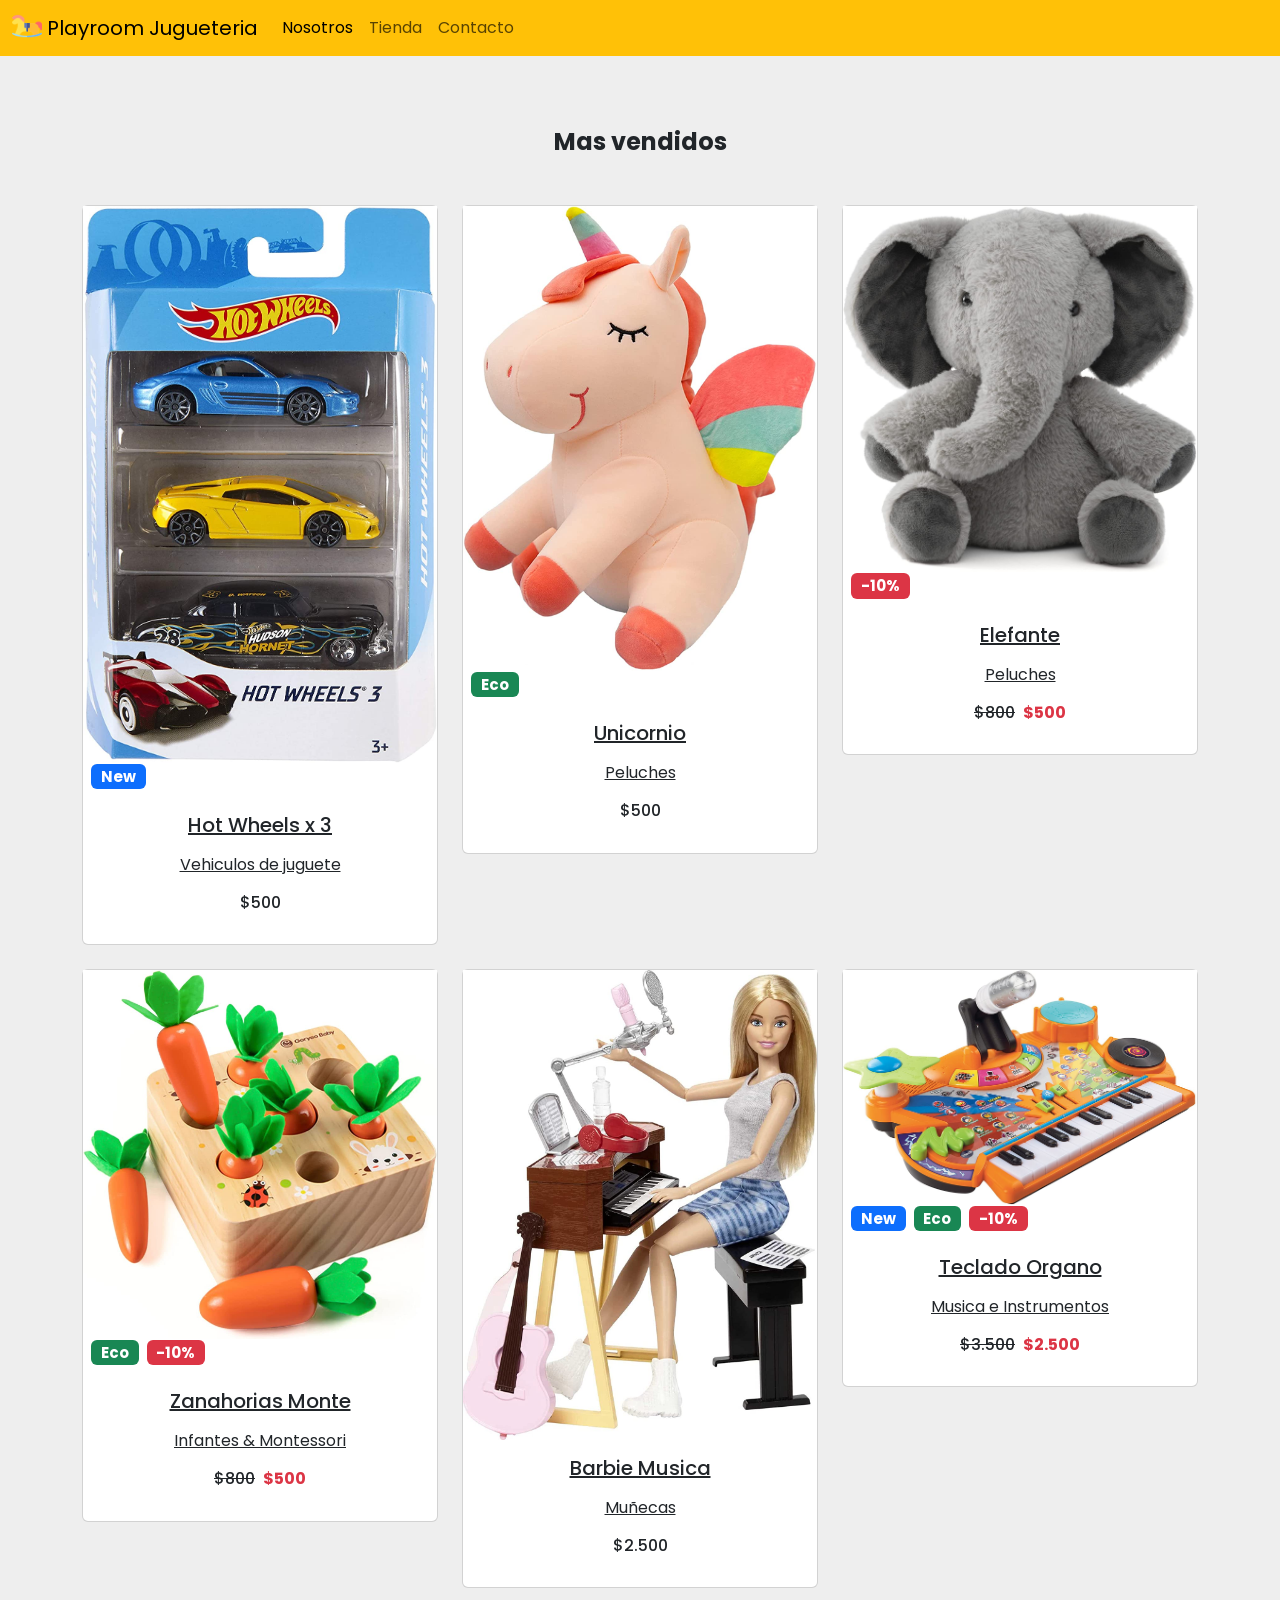
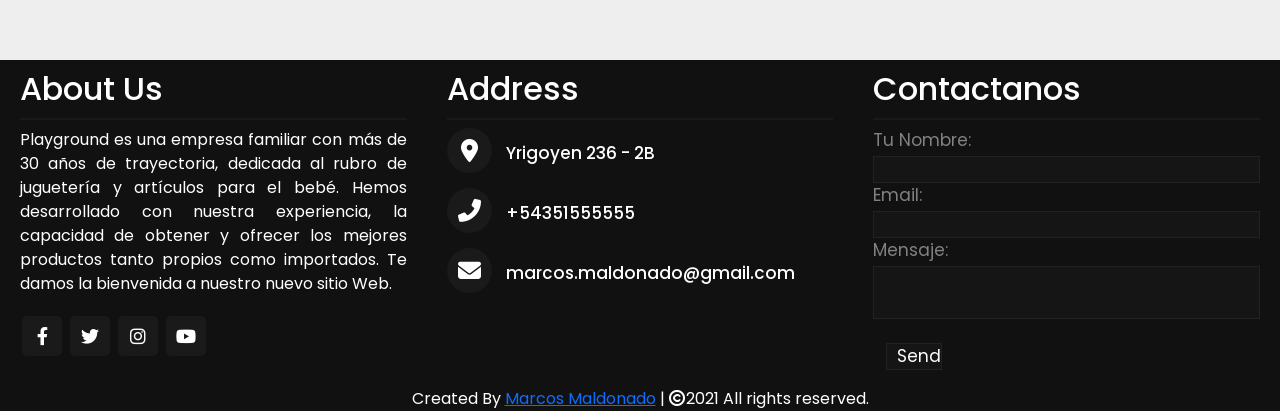
<file: index.html>
<!DOCTYPE html>
<html lang="en">
  <head>
    <meta charset="utf-8" />
    <meta name="viewport" content="width=device-width, initial-scale=1" />
    <meta name="description" content="Tienda de Juguetes, figuras de accion, instrumentos Musicales y juegos de mesa con Local a la calle y tienda online">
    <meta name="keywords" content="Jugueteria, Montessori, juguetes, juegos de mesa, instrumentos musicales para niños, peluches, figuras de accion, pinturas para chicos, muñecas, barbies, robots, infantiles">
    <meta property='og:type' content="Web site">
    <meta property='og:title' content="Playroom Jugueteria">
    <meta property='og:url' content="https://proyecto1-net-ar.000webhostapp.com/">
    <meta property='og:image' content="https://proyecto1-net-ar.000webhostapp.com/assets/img/horse2.ico">
    <link
      href="https://cdn.jsdelivr.net/npm/bootstrap@5.1.3/dist/css/bootstrap.min.css"
      rel="stylesheet"
      integrity="sha384-1BmE4kWBq78iYhFldvKuhfTAU6auU8tT94WrHftjDbrCEXSU1oBoqyl2QvZ6jIW3"
      crossorigin="anonymous"
    />
    <link
      rel="stylesheet"
      href="https://cdnjs.cloudflare.com/ajax/libs/font-awesome/4.7.0/css/font-awesome.min.css"
    />
    <link
      rel="stylesheet"
      href="assets/styles/fontawesome-free-6.1.1-web/css/all.min.css"
    />
    <link
      rel="stylesheet"
      href="assets/styles/fontawesome-free-6.1.1-web/css/fontawesome.css"
    />
    <link
      rel="stylesheet"
      href="assets/styles/fontawesome-free-6.1.1-web/css/brands.css"
    />
    <link
      rel="stylesheet"
      href="assets/styles/fontawesome-free-6.1.1-web/css/solid.css"
    />
    <link
      rel="stylesheet"
      href="assets/styles/fontawesome-free-6.1.1-web/css/v5-font-face.css"
    />
    <link rel="stylesheet" href="css/style.css" />
    <title>Playroom Jugueteria</title>
  </head>

  <header>
    <!-- Navbar -->
    <nav class="navbar navbar-expand-lg bg-warning navbar-light">
      <!-- Container wrapper -->
      <div class="container-fluid">
        <a class="navbar-brand" href="index.html">
          <img
            src="assets/img/horse.png"
            alt=""
            width="30"
            height="24"
            class="d-inline-block align-text-top"
          />
          Playroom Jugueteria</a
        >
        <button
          class="navbar-toggler"
          type="button"
          data-bs-toggle="collapse"
          data-bs-target="#navbarNav"
          aria-controls="navbarNav"
          aria-expanded="false"
          aria-label="Toggle navigation"
        >
          <span class="navbar-toggler-icon"></span>
        </button>
        <div class="collapse navbar-collapse" id="navbarNav">
          <ul class="navbar-nav">
            <li class="nav-item">
              <a
                class="nav-link active"
                aria-current="page"
                href="pages/nosotros.html"
                >Nosotros</a
              >
            </li>
            <li class="nav-item">
              <a class="nav-link" href="pages/tienda.html">Tienda</a>
            </li>
            <li class="nav-item">
              <a class="nav-link" href="pages/contacto.html">Contacto</a>
            </li>
          </ul>
        </div>
      </div>
      <!-- Container wrapper -->
    </nav>
  </header>

  <body>
    <section style="background-color: #eee">
      <div class="text-center container py-5">
        <h4 class="mt-4 mb-5"><strong> Mas vendidos</strong></h4>

        <div class="row">
          <div class="col-lg-4 col-md-12 mb-4">
            <div class="card">
              <div
                class="bg-image hover-zoom ripple ripple-surface ripple-surface-light"
                data-mdb-ripple-color="light"
              >
                <img src="assets/img/productos/hotwheels1.jpg" class="w-100" />
                <a href="pages/tienda.html">
                  <div class="mask">
                    <div
                      class="d-flex justify-content-start align-items-end h-100"
                    >
                      <h5><span class="badge bg-primary ms-2">New</span></h5>
                    </div>
                  </div>
                  <div class="hover-overlay">
                    <div
                      class="mask"
                      style="background-color: rgba(251, 251, 251, 0.15)"
                    ></div>
                  </div>
                </a>
              </div>
              <div class="card-body">
                <a href="" class="text-reset">
                  <h5 class="card-title mb-3">Hot Wheels x 3</h5>
                </a>
                <a href="" class="text-reset">
                  <p>Vehiculos de juguete</p>
                </a>
                <h6 class="mb-3">$500</h6>
              </div>
            </div>
          </div>

          <div class="col-lg-4 col-md-6 mb-4">
            <div class="card">
              <div
                class="bg-image hover-zoom ripple ripple-surface ripple-surface-light"
                data-mdb-ripple-color="light"
              >
                <img src="assets/img/productos/oso3.jpg" class="w-100" />
                <a href="pages/tienda.html">
                  <div class="mask">
                    <div
                      class="d-flex justify-content-start align-items-end h-100"
                    >
                      <h5><span class="badge bg-success ms-2">Eco</span></h5>
                    </div>
                  </div>
                  <div class="hover-overlay">
                    <div
                      class="mask"
                      style="background-color: rgba(251, 251, 251, 0.15)"
                    ></div>
                  </div>
                </a>
              </div>
              <div class="card-body">
                <a href="" class="text-reset">
                  <h5 class="card-title mb-3">Unicornio</h5>
                </a>
                <a href="" class="text-reset">
                  <p>Peluches</p>
                </a>
                <h6 class="mb-3">$500</h6>
              </div>
            </div>
          </div>

          <div class="col-lg-4 col-md-6 mb-4">
            <div class="card">
              <div
                class="bg-image hover-zoom ripple"
                data-mdb-ripple-color="light"
              >
                <img src="assets/img/productos/oso5.jpg" class="w-100" />
                <a href="pages/tienda.html">
                  <div class="mask">
                    <div
                      class="d-flex justify-content-start align-items-end h-100"
                    >
                      <h5><span class="badge bg-danger ms-2">-10%</span></h5>
                    </div>
                  </div>
                  <div class="hover-overlay">
                    <div
                      class="mask"
                      style="background-color: rgba(251, 251, 251, 0.15)"
                    ></div>
                  </div>
                </a>
              </div>
              <div class="card-body">
                <a href="" class="text-reset">
                  <h5 class="card-title mb-3">Elefante</h5>
                </a>
                <a href="" class="text-reset">
                  <p>Peluches</p>
                </a>
                <h6 class="mb-3">
                  <s>$800</s><strong class="ms-2 text-danger">$500</strong>
                </h6>
              </div>
            </div>
          </div>
        </div>

        <div class="row">
          <div class="col-lg-4 col-md-12 mb-4">
            <div class="card">
              <div
                class="bg-image hover-zoom ripple"
                data-mdb-ripple-color="light"
              >
                <img src="assets/img/productos/montes1.jpg" class="w-100" />
                <a href="pages/tienda.html">
                  <div class="mask">
                    <div
                      class="d-flex justify-content-start align-items-end h-100"
                    >
                      <h5>
                        <span class="badge bg-success ms-2">Eco</span
                        ><span class="badge bg-danger ms-2">-10%</span>
                      </h5>
                    </div>
                  </div>
                  <div class="hover-overlay">
                    <div
                      class="mask"
                      style="background-color: rgba(251, 251, 251, 0.15)"
                    ></div>
                  </div>
                </a>
              </div>
              <div class="card-body">
                <a href="" class="text-reset">
                  <h5 class="card-title mb-3">Zanahorias Monte</h5>
                </a>
                <a href="" class="text-reset">
                  <p>Infantes & Montessori</p>
                </a>
                <h6 class="mb-3">
                  <s>$800</s><strong class="ms-2 text-danger">$500</strong>
                </h6>
              </div>
            </div>
          </div>

          <div class="col-lg-4 col-md-6 mb-4">
            <div class="card">
              <div
                class="bg-image hover-zoom ripple ripple-surface ripple-surface-light"
                data-mdb-ripple-color="light"
              >
                <img src="assets/img/productos/barbie1.jpg" class="w-100" />
                <a href="pages/tienda.html">
                  <div class="mask">
                    <div
                      class="d-flex justify-content-start align-items-end h-100"
                    ></div>
                  </div>
                  <div class="hover-overlay">
                    <div
                      class="mask"
                      style="background-color: rgba(251, 251, 251, 0.15)"
                    ></div>
                  </div>
                </a>
              </div>
              <div class="card-body">
                <a href="" class="text-reset">
                  <h5 class="card-title mb-3">Barbie Musica</h5>
                </a>
                <a href="" class="text-reset">
                  <p>Muñecas</p>
                </a>
                <h6 class="mb-3">$2.500</h6>
              </div>
            </div>
          </div>

          <div class="col-lg-4 col-md-6 mb-4">
            <div class="card">
              <div
                class="bg-image hover-zoom ripple"
                data-mdb-ripple-color="light"
              >
                <img src="assets/img/productos/m3.jpg" class="w-100" />
                <a href="pages/tienda.html">
                  <div class="mask">
                    <div
                      class="d-flex justify-content-start align-items-end h-100"
                    >
                      <h5>
                        <span class="badge bg-primary ms-2">New</span
                        ><span class="badge bg-success ms-2">Eco</span
                        ><span class="badge bg-danger ms-2">-10%</span>
                      </h5>
                    </div>
                  </div>
                  <div class="hover-overlay">
                    <div
                      class="mask"
                      style="background-color: rgba(251, 251, 251, 0.15)"
                    ></div>
                  </div>
                </a>
              </div>
              <div class="card-body">
                <a href="" class="text-reset">
                  <h5 class="card-title mb-3">Teclado Organo</h5>
                </a>
                <a href="" class="text-reset">
                  <p>Musica e Instrumentos</p>
                </a>
                <h6 class="mb-3">
                  <s>$3.500</s><strong class="ms-2 text-danger">$2.500</strong>
                </h6>
              </div>
            </div>
          </div>
        </div>
      </div>
    </section>

    <!--pie de pagina-->
    <!--pie de pagina-->
    <footer>
      <div class="main-container">
        <div class="left box">
          <h2>About Us</h2>
          <div class="content">
            <p>
              Playground es una empresa familiar con más de 30 años de
              trayectoria, dedicada al rubro de juguetería y artículos para el
              bebé. Hemos desarrollado con nuestra experiencia, la capacidad de
              obtener y ofrecer los mejores productos tanto propios como
              importados. Te damos la bienvenida a nuestro nuevo sitio Web.
            </p>
            <div class="social">
              <a href="http://facebook.com/Coderhouse/"><span class="fab fa-facebook-f"></span></a>
              <a href="http://twitter.com/coderhouse"><span class="fab fa-twitter"></span></a>
              <a href="http://instagram.com/coderhouse"><span class="fab fa-instagram"></span></a>
              <a href="https://www.youtube.com/c/CoderHouse"><span class="fab fa-youtube"></span></a>
            </div>
          </div>
        </div>

        <div class="center box">
          <h2>Address</h2>
          <div class="content">
            <div class="place">
              <span class="fas fa-map-marker-alt"></span>
              <span class="text"
                ><a
                  class="a-footer"
                  href="www.google.com/Ethiopia"
                  target="_blank"
                  >Yrigoyen 236 - 2B</a
                ></span
              >
            </div>
            <div class="phone">
              <span class="fas fa-phone-alt"></span>
              <span class="text"
                ><a class="a-footer" href="tel:+54351555555"
                  >+54351555555</a
                ></span
              >
            </div>
            <div class="email">
              <span class="fas fa-envelope"></span>
              <span class="text"
                ><a class="a-footer" href="mailto:marcos.maldonado@gmail.com"
                  >marcos.maldonado@gmail.com</a
                ></span
              >
            </div>
          </div>
        </div>

        <div class="right box">
          <h2>Contactanos</h2>
          <div class="content">
            <form action="#">
              <div>
                <div class="text">Tu Nombre:</div>
                <input type="text" required />
              </div>
              <div>
                <div class="text">Email:</div>
                <input type="email" required />
              </div>
              <div>
                <div class="text">Mensaje:</div>
                <textarea cols="25" rows="2"></textarea>
              </div>
              <div class="btn">
                <input type="submit" value="Send" />
              </div>
            </form>
          </div>
        </div>
      </div>

      <div class="bottom">
        <center>
          <span class="credit"
            >Created By <a href="#">Marcos Maldonado</a> |
          </span>
          <span class="far fa-copyright"
            ><span>2021 All rights reserved. </span></span
          >
        </center>
      </div>
    </footer>
    <script
      src="https://cdn.jsdelivr.net/npm/bootstrap@5.1.3/dist/js/bootstrap.bundle.min.js"
      integrity="sha384-ka7Sk0Gln4gmtz2MlQnikT1wXgYsOg+OMhuP+IlRH9sENBO0LRn5q+8nbTov4+1p"
      crossorigin="anonymous"
    ></script>
    <script src="https://ajax.googleapis.com/ajax/libs/jquery/3.2.1/jquery.min.js"></script>
  </body>
</html>
</file>
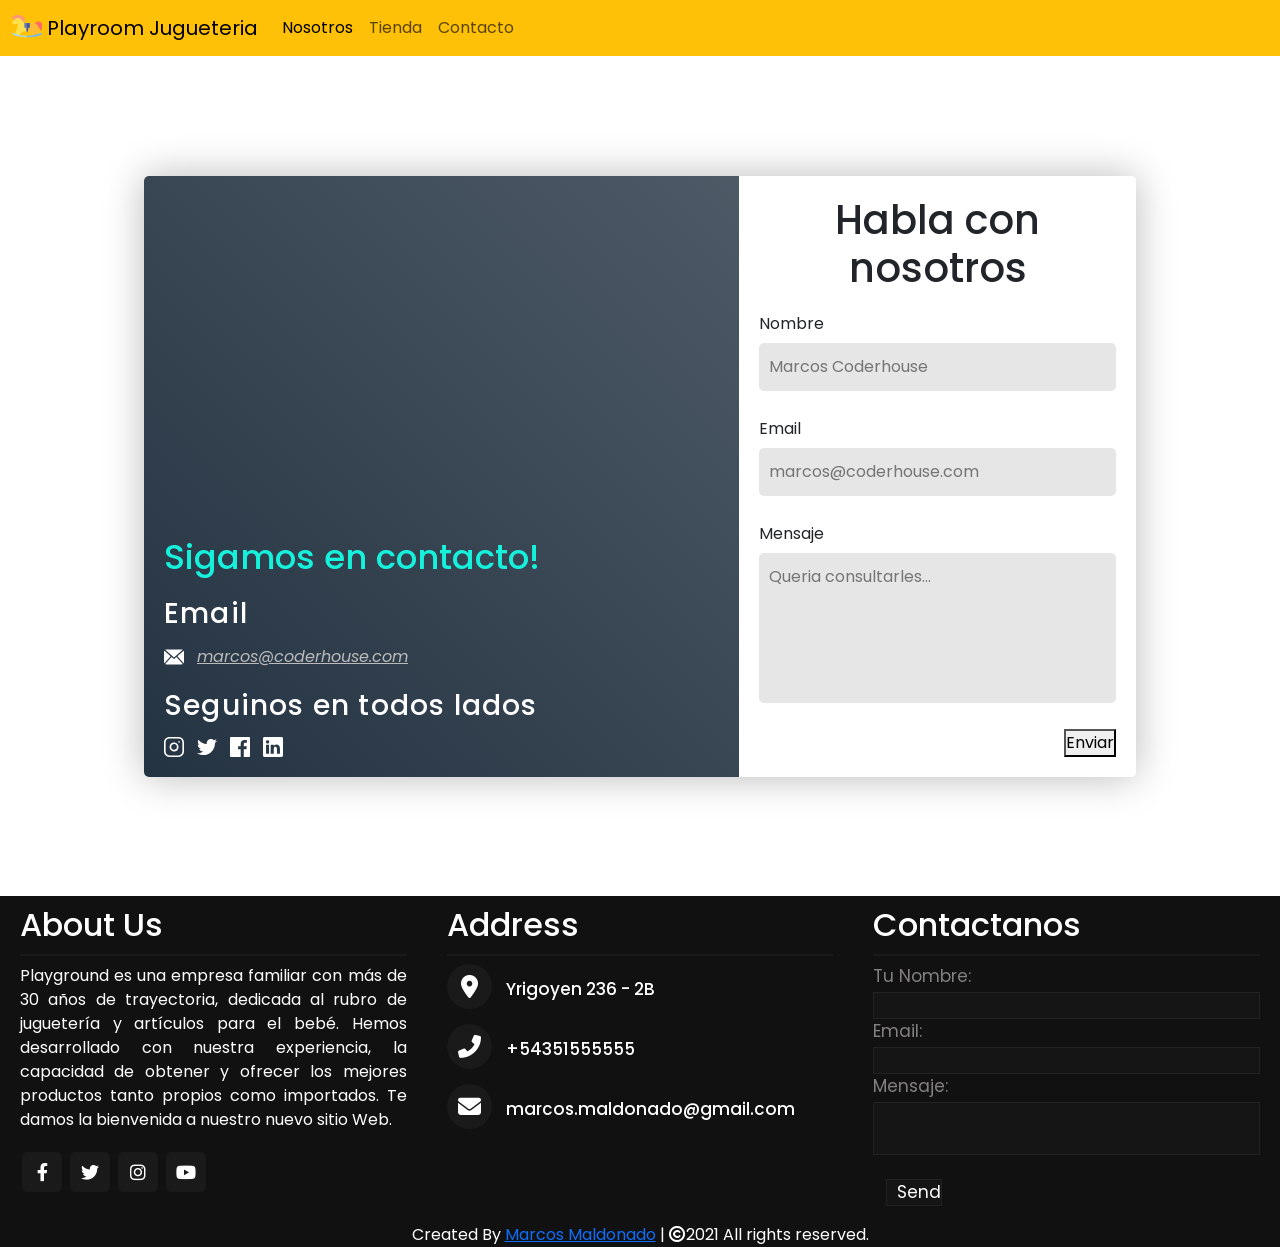
<file: pages/contacto.html>
<!DOCTYPE html>
<html lang="en">
  <head>
  <meta charset="UTF-8">
  <meta http-equiv="X-UA-Compatible" content="IE=edge">
  <meta name="viewport" content="width=device-width, initial-scale=1.0">
  <meta name="description" content="Tienda de Juguetes, figuras de accion, instrumentos Musicales y juegos de mesa con Local a la calle y tienda online">
  <meta name="keywords" content="Jugueteria, Montessori, juguetes, juegos de mesa, instrumentos musicales para niños, peluches, figuras de accion, pinturas para chicos, muñecas, barbies, robots, infantiles">
  <meta property='og:type' content="Web site">
  <meta property='og:title' content="Playroom Contactanos">
  <meta property='og:url' content="https://proyecto1-net-ar.000webhostapp.com/">
  <meta property='og:image' content="https://proyecto1-net-ar.000webhostapp.com/assets/img/horse2.ico">
  <link rel="shortcut icon" href="../assets/img/horse2.ico" type="image/x-icon">
  <link href="https://cdn.jsdelivr.net/npm/bootstrap@5.1.3/dist/css/bootstrap.min.css" rel="stylesheet" integrity="sha384-1BmE4kWBq78iYhFldvKuhfTAU6auU8tT94WrHftjDbrCEXSU1oBoqyl2QvZ6jIW3" crossorigin="anonymous" />
  <link rel="stylesheet" href="https://cdnjs.cloudflare.com/ajax/libs/font-awesome/4.7.0/css/font-awesome.min.css" />
  <link rel="stylesheet" href="../assets/styles/fontawesome-free-6.1.1-web/css/all.min.css" />
  <link rel="stylesheet" href="../assets/styles/fontawesome-free-6.1.1-web/css/fontawesome.css">
  <link rel="stylesheet" href="../assets/styles/fontawesome-free-6.1.1-web/css/brands.css">
  <link rel="stylesheet" href="../assets/styles/fontawesome-free-6.1.1-web/css/solid.css">
  <link rel="stylesheet" href="../assets/styles/fontawesome-free-6.1.1-web/css/v5-font-face.css">
  <link rel="stylesheet" href="../css/style.css">
  <title>Playroom Jugueteria</title>
<body class="body-contactos">
  <header>
    <!-- Navbar -->
    <nav class="navbar navbar-expand-lg bg-warning navbar-light">
      <!-- Container wrapper -->
      <div class="container-fluid">
        <a class="navbar-brand" href="../index.html">
          <img src="../assets/img/horse.png" alt="" width="30" height="24" class="d-inline-block align-text-top" />
          Playroom Jugueteria
        </a>
        <button class="navbar-toggler" type="button" data-bs-toggle="collapse" data-bs-target="#navbarNav"
          aria-controls="navbarNav" aria-expanded="false" aria-label="Toggle navigation">
          <span class="navbar-toggler-icon"></span>
        </button>
        <div class="collapse navbar-collapse" id="navbarNav">
          <ul class="navbar-nav">
            <li class="nav-item">
              <a class="nav-link active" aria-current="page" href="nosotros.html">Nosotros</a>
            </li>
            <li class="nav-item">
              <a class="nav-link" href="tienda.html">Tienda</a>
            </li>
            <li class="nav-item">
              <a class="nav-link" href="contacto.html">Contacto</a>
            </li>
          </ul>
        </div>
      </div>
      <!-- Container wrapper -->
    </nav>
  </header>
  
  <!--CREAR FORMULARIO DE CONTACTO-->
  <body>

    
       
    <div class="content2">
        <div class="contact">
            <div class="other">
                <div class="info">
                    <h2>Sigamos en contacto! </h2>
                    <h3>Email</h3>
                    <div class="svg-wrap">
                        <a href="mailto:marcos.maldonado@gmail.com"><svg xmlns="http://www.w3.org/2000/svg" viewBox="0 0 485.211 485.211"><path d="M485.21 363.906c0 10.637-2.99 20.498-7.784 29.174l-153.2-171.41 151.54-132.584c5.894 9.355 9.445 20.344 9.445 32.22v242.6zM242.607 252.793l210.863-184.5c-8.654-4.737-18.398-7.642-28.91-7.642H60.65c-10.523 0-20.27 2.906-28.888 7.643l210.844 184.5zm58.787-11.162l-48.81 42.735c-2.854 2.487-6.41 3.73-9.977 3.73-3.57 0-7.125-1.243-9.98-3.73l-48.82-42.736-155.14 173.6c9.3 5.834 20.198 9.33 31.984 9.33h363.91c11.785 0 22.688-3.496 31.984-9.33l-155.15-173.6zM9.448 89.086C3.554 98.44 0 109.43 0 121.305v242.602c0 10.637 2.978 20.498 7.79 29.174L160.97 221.64 9.448 89.086z"/></svg>
                        marcos@coderhouse.com</a>
                    </div>
                    <h3>Seguinos en todos lados</h3>
                    <div class="svg-wrap">
                        <a href="http://instagram.com/coderhouse" target="_blank"><svg xmlns="http://www.w3.org/2000/svg" viewBox="0 0 512 512"><path d="M373.66 0H138.34C62.06 0 0 62.06 0 138.34v235.32C0 449.94 62.06 512 138.34 512h235.32C449.94 512 512 449.94 512 373.66V138.34C512 62.06 449.94 0 373.66 0zm96.976 373.66c0 53.472-43.503 96.976-96.977 96.976H138.34c-53.472 0-96.976-43.503-96.976-96.977V138.34c0-53.472 43.503-96.976 96.977-96.976h235.32c53.472 0 96.976 43.503 96.976 96.977v235.32z"/><path d="M370.586 238.14c-3.64-24.546-14.84-46.794-32.386-64.34-17.547-17.547-39.795-28.747-64.34-32.386-11.177-1.657-22.508-1.657-33.683 0-30.336 4.5-57.103 20.54-75.372 45.172-18.27 24.63-25.854 54.903-21.355 85.237 4.5 30.335 20.54 57.102 45.172 75.372 19.996 14.83 43.706 22.62 68.153 22.62 5.667 0 11.375-.42 17.083-1.266 30.336-4.5 57.103-20.542 75.372-45.173 18.27-24.63 25.855-54.9 21.356-85.236zM267.79 327.633c-19.404 2.882-38.77-1.973-54.526-13.66-15.757-11.687-26.02-28.81-28.896-48.216-2.878-19.405 1.973-38.77 13.66-54.527 11.688-15.758 28.81-26.02 48.217-28.898 3.574-.53 7.173-.795 10.772-.795s7.2.265 10.773.796c32.23 4.78 57.098 29.645 61.878 61.877 5.94 40.058-21.817 77.482-61.877 83.422zM400.05 111.95c-3.853-3.85-9.184-6.057-14.626-6.057S374.65 108.1 370.8 111.95c-3.852 3.853-6.06 9.175-6.06 14.626 0 5.45 2.208 10.773 6.06 14.625 3.85 3.852 9.182 6.06 14.624 6.06s10.773-2.207 14.625-6.06c3.85-3.85 6.057-9.182 6.057-14.624 0-5.443-2.207-10.774-6.058-14.625z"/></svg></a>
                        
                        <a href="http://twitter.com/coderhouse" target="_blank"><svg xmlns="http://www.w3.org/2000/svg" viewBox="0 0 612 612"><path d="M612 116.258c-22.525 9.98-46.694 16.75-72.088 19.772 25.93-15.527 45.777-40.155 55.184-69.41-24.322 14.378-51.17 24.82-79.775 30.48-22.906-24.438-55.49-39.66-91.63-39.66-69.333 0-125.55 56.218-125.55 125.514 0 9.828 1.11 19.427 3.25 28.606-104.325-5.24-196.834-55.223-258.75-131.174-10.822 18.51-16.98 40.078-16.98 63.1 0 43.56 22.182 81.994 55.836 104.48-20.575-.688-39.926-6.348-56.867-15.756v1.568c0 60.806 43.29 111.554 100.692 123.104-10.517 2.83-21.607 4.398-33.08 4.398-8.107 0-15.947-.803-23.634-2.333 15.985 49.907 62.336 86.2 117.253 87.194-42.946 33.655-97.098 53.656-155.915 53.656-10.134 0-20.116-.612-29.944-1.72 55.568 35.68 121.537 56.484 192.44 56.484 230.947 0 357.187-191.29 357.187-357.188l-.42-16.253C573.87 163.525 595.21 141.42 612 116.257z"/></svg></a>
                        
                        <a href="http://facebook.com/Coderhouse/" target="_blank"><svg xmlns="http://www.w3.org/2000/svg" width="60.734" height="60.733" viewBox="0 0 60.734 60.733"><path d="M57.378 0H3.352C1.502 0 0 1.5 0 3.354V57.38c0 1.852 1.502 3.353 3.352 3.353h29.086v-23.52h-7.914v-9.166h7.914v-6.76c0-7.843 4.79-12.116 11.787-12.116 3.355 0 6.232.252 7.07.36v8.2h-4.853c-3.805 0-4.54 1.81-4.54 4.463v5.85h9.08l-1.188 9.167h-7.892v23.52h15.475c1.852 0 3.355-1.503 3.355-3.35V3.35C60.732 1.5 59.23 0 57.378 0z"/></svg></a>
                        
                        <a href="https://ar.linkedin.com/school/coderhouse/" target="_blank"><svg xmlns="http://www.w3.org/2000/svg" viewBox="0 0 478.165 478.165"><path d="M442.78 0H35.424C15.86 0 0 15.4 0 34.288v409.688c0 18.828 15.86 34.19 35.424 34.19H442.76c19.586 0 35.405-15.362 35.405-34.19V34.288C478.165 15.4 462.345 0 442.78 0zM145.003 400.244H72.78V184.412h72.224v215.832zm-36.16-245.28h-.48c-24.246 0-39.926-16.695-39.926-37.336 0-21.22 16.158-37.337 40.863-37.337 24.725 0 39.927 16.12 40.385 37.338.02 20.64-15.64 37.337-40.843 37.337zm296.54 245.28h-72.082V284.807c0-29.01-10.598-48.952-36.738-48.952-20.063 0-31.798 13.428-36.958 26.458-1.893 4.423-2.39 10.898-2.39 17.393v120.537H184.95s.916-195.63 0-215.832h72.263v30.604c9.484-14.684 26.658-35.703 65.01-35.703 47.577 0 83.16 30.863 83.16 97.168v123.766zm-148.61-184.532c.06-.22.16-.438.42-.677v.677h-.42z"/></svg></a>
                    </div>
                </div>
            </div>
            <div class="form">
                <h1>Habla con nosotros</h1>
                <form action="">
                    <div class="flex-rev">
                        <input type="text" placeholder="Marcos Coderhouse" name="name" id="name" />
                        <label for="name">Nombre</label>
                    </div>
                    <div class="flex-rev">
                        <input type="email" placeholder="marcos@coderhouse.com" name="email" id="email" />
                        <label for="email">Email</label>
                    </div>
    
                    <div class="flex-rev">
                        <textarea placeholder="Queria consultarles..." name="message" id="message" /></textarea>
                        <label for="message">Mensaje</label>
                    </div>
                    <button>Enviar</button>
                </form>
            </div>
        </div>
    </div>

 

  <!--pie de pagina-->
     <!--pie de pagina-->
     <footer>
      <div class="main-container">
        <div class="left box">
          <h2>About Us</h2>
          <div class="content">
            <p>
              Playground es una empresa familiar con más de 30 años de
              trayectoria, dedicada al rubro de juguetería y artículos para el
              bebé. Hemos desarrollado con nuestra experiencia, la capacidad de
              obtener y ofrecer los mejores productos tanto propios como
              importados. Te damos la bienvenida a nuestro nuevo sitio Web.
            </p>
            <div class="social">
              <a href="http://facebook.com/Coderhouse/"><span class="fab fa-facebook-f"></span></a>
              <a href="http://twitter.com/coderhouse"><span class="fab fa-twitter"></span></a>
              <a href="http://instagram.com/coderhouse"><span class="fab fa-instagram"></span></a>
              <a href="https://www.youtube.com/c/CoderHouse"><span class="fab fa-youtube"></span></a>
            </div>
          </div>
        </div>

        <div class="center box">
          <h2>Address</h2>
          <div class="content">
            <div class="place">
              <span class="fas fa-map-marker-alt"></span>
              <span class="text"
                ><a class="a-footer"
                  href="www.google.com/Ethiopia"
                  target="_blank"
                  
                  >Yrigoyen 236 - 2B</a
                ></span
              >
            </div>
            <div class="phone">
              <span class="fas fa-phone-alt"></span>
              <span class="text"
                ><a class="a-footer"
                  href="tel:+54351555555"
                  
                  >+54351555555</a
                ></span
              >
            </div>
            <div class="email">
              <span class="fas fa-envelope"></span>
              <span class="text"
                ><a class="a-footer"
                  href="mailto:marcos.maldonado@gmail.com"
                  >marcos.maldonado@gmail.com</a
                ></span
              >
            </div>
          </div>
        </div>

        <div class="right box">
          <h2>Contactanos</h2>
          <div class="content">
            <form action="#">
              <div>
                <div class="text">Tu Nombre:</div>
                <input type="text" required />
              </div>
              <div>
                <div class="text">Email:</div>
                <input type="email" required />
              </div>
              <div>
                <div class="text">Mensaje:</div>
                <textarea cols="25" rows="2"></textarea>
              </div>
              <div class="btn">
                <input type="submit" value="Send" />
              </div>
            </form>
          </div>
        </div>
      </div>

      <div class="bottom">
        <center>
          <span class="credit"
            >Created By <a href="#">Marcos Maldonado</a> |
          </span>
          <span class="far fa-copyright"
            ><span>2021 All rights reserved. </span></span
          >
        </center>
      </div>
    </footer>
  <script
src="https://cdn.jsdelivr.net/npm/bootstrap@5.1.3/dist/js/bootstrap.bundle.min.js"
integrity="sha384-ka7Sk0Gln4gmtz2MlQnikT1wXgYsOg+OMhuP+IlRH9sENBO0LRn5q+8nbTov4+1p"
crossorigin="anonymous"
></script>
<script src="https://ajax.googleapis.com/ajax/libs/jquery/3.2.1/jquery.min.js"></script>
<script src="https://maxcdn.bootstrapcdn.com/bootstrap/3.3.7/js/bootstrap.min.js"></script>

</body>
</html>
</file>
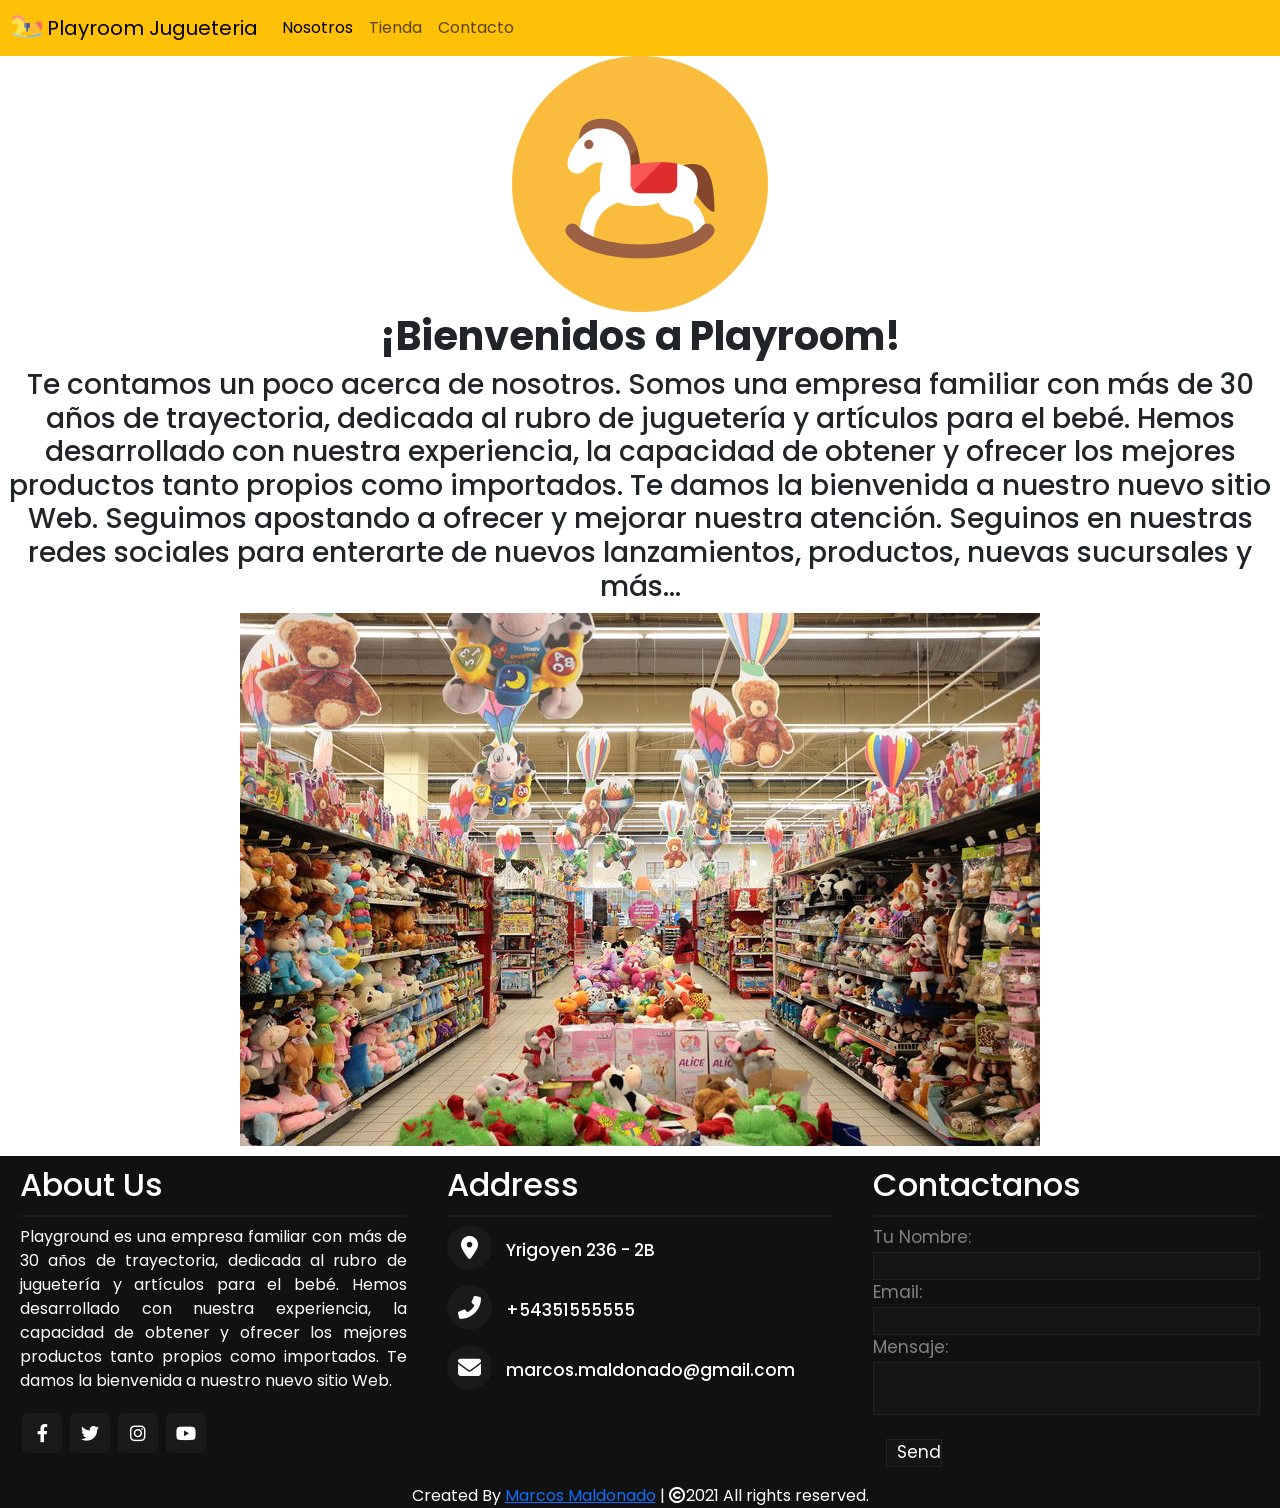
<file: pages/nosotros.html>
<!DOCTYPE html>
<html lang="en">
  <head>
    <meta charset="UTF-8" />
    <meta http-equiv="X-UA-Compatible" content="IE=edge" />
    <meta name="viewport" content="width=device-width, initial-scale=1.0" />
    <meta name="description" content="Tienda de Juguetes, figuras de accion, instrumentos Musicales y juegos de mesa con Local a la calle y tienda online">
    <meta name="keywords" content="Jugueteria, Montessori, juguetes, juegos de mesa, instrumentos musicales para niños, peluches, figuras de accion, pinturas para chicos, muñecas, barbies, robots, infantiles">
    <meta property='og:type' content="Web site">
    <meta property='og:title' content="Playroom Jugueteria - Sobre Nosotros">
    <meta property='og:url' content="https://proyecto1-net-ar.000webhostapp.com/">
    <meta property='og:image' content="https://proyecto1-net-ar.000webhostapp.com/assets/img/horse2.ico">
    <link
      rel="shortcut icon"
      href="../assets/img/horse2.ico"
      type="image/x-icon"
    />
    <link
      href="https://cdn.jsdelivr.net/npm/bootstrap@5.1.3/dist/css/bootstrap.min.css"
      rel="stylesheet"
      integrity="sha384-1BmE4kWBq78iYhFldvKuhfTAU6auU8tT94WrHftjDbrCEXSU1oBoqyl2QvZ6jIW3"
      crossorigin="anonymous"
    />
    <link
      href="https://cdn.jsdelivr.net/npm/bootstrap@5.1.3/dist/css/bootstrap.min.css"
      rel="stylesheet"
      integrity="sha384-1BmE4kWBq78iYhFldvKuhfTAU6auU8tT94WrHftjDbrCEXSU1oBoqyl2QvZ6jIW3"
      crossorigin="anonymous"
    />
    <link
      rel="stylesheet"
      href="https://cdnjs.cloudflare.com/ajax/libs/font-awesome/4.7.0/css/font-awesome.min.css"
    />
    <link
      rel="stylesheet"
      href="../assets/styles/fontawesome-free-6.1.1-web/css/all.min.css"
    />
    <link
      rel="stylesheet"
      href="../assets/styles/fontawesome-free-6.1.1-web/css/fontawesome.css"
    />
    <link
      rel="stylesheet"
      href="../assets/styles/fontawesome-free-6.1.1-web/css/brands.css"
    />
    <link
      rel="stylesheet"
      href="../assets/styles/fontawesome-free-6.1.1-web/css/solid.css"
    />
    <link rel="stylesheet" href="../css/style.css" />
    <title>Playroom Jugueteria</title>
  </head>

  <body class="body-contactos">
    <header>
      <!-- Navbar -->
      <nav class="navbar navbar-expand-lg bg-warning navbar-light">
        <!-- Container wrapper -->
        <div class="container-fluid">
          <a class="navbar-brand" href="../index.html">
            <img
              src="../assets/img/horse.png"
              alt=""
              width="30"
              height="24"
              class="d-inline-block align-text-top"
            />
            Playroom Jugueteria
          </a>
          <button
            class="navbar-toggler"
            type="button"
            data-bs-toggle="collapse"
            data-bs-target="#navbarNav"
            aria-controls="navbarNav"
            aria-expanded="false"
            aria-label="Toggle navigation"
          >
            <span class="navbar-toggler-icon"></span>
          </button>
          <div class="collapse navbar-collapse" id="navbarNav">
            <ul class="navbar-nav">
              <li class="nav-item">
                <a
                  class="nav-link active"
                  aria-current="page"
                  href="nosotros.html"
                  >Nosotros</a
                >
              </li>
              <li class="nav-item">
                <a class="nav-link" href="tienda.html">Tienda</a>
              </li>
              <li class="nav-item">
                <a class="nav-link" href="contacto.html">Contacto</a>
              </li>
            </ul>
          </div>
        </div>
        <!-- Container wrapper -->
      </nav>
    </header>

    <main class="cont-nosotros">
      <div class="img-nos">
        <img src="../assets/img/horse2.ico" />
      </div>
      <div>
        <h1 class="nos-title">¡Bienvenidos a Playroom!</h1>
        <h3 class="nos-p">
          Te contamos un poco acerca de nosotros. Somos una empresa familiar con
          más de 30 años de trayectoria, dedicada al rubro de juguetería y
          artículos para el bebé. Hemos desarrollado con nuestra experiencia, la
          capacidad de obtener y ofrecer los mejores productos tanto propios
          como importados. Te damos la bienvenida a nuestro nuevo sitio Web.
          Seguimos apostando a ofrecer y mejorar nuestra atención. Seguinos en
          nuestras redes sociales para enterarte de nuevos lanzamientos,
          productos, nuevas sucursales y más…
        </h3>
        
      </div>
      
    </main>
<div class="img-nos2">
    <img src="../assets/img/toyst.jpg"  alt="">
  </div>
    <!--pie de pagina-->
       <!--pie de pagina-->
       <footer>
        <div class="main-container">
          <div class="left box">
            <h2>About Us</h2>
            <div class="content">
              <p>
                Playground es una empresa familiar con más de 30 años de
                trayectoria, dedicada al rubro de juguetería y artículos para el
                bebé. Hemos desarrollado con nuestra experiencia, la capacidad de
                obtener y ofrecer los mejores productos tanto propios como
                importados. Te damos la bienvenida a nuestro nuevo sitio Web.
              </p>
              <div class="social">
                <a href="http://facebook.com/Coderhouse/"><span class="fab fa-facebook-f"></span></a>
                <a href="http://twitter.com/coderhouse"><span class="fab fa-twitter"></span></a>
                <a href="http://instagram.com/coderhouse"><span class="fab fa-instagram"></span></a>
                <a href="https://www.youtube.com/c/CoderHouse"><span class="fab fa-youtube"></span></a>
              </div>
            </div>
          </div>
  
          <div class="center box">
            <h2>Address</h2>
            <div class="content">
              <div class="place">
                <span class="fas fa-map-marker-alt"></span>
                <span class="text"
                  ><a class="a-footer"
                    href="www.google.com/Ethiopia"
                    target="_blank"
                    
                    >Yrigoyen 236 - 2B</a
                  ></span
                >
              </div>
              <div class="phone">
                <span class="fas fa-phone-alt"></span>
                <span class="text"
                  ><a class="a-footer"
                    href="tel:+54351555555"
                    
                    >+54351555555</a
                  ></span
                >
              </div>
              <div class="email">
                <span class="fas fa-envelope"></span>
                <span class="text"
                  ><a class="a-footer"
                    href="mailto:marcos.maldonado@gmail.com"
                    >marcos.maldonado@gmail.com</a
                  ></span
                >
              </div>
            </div>
          </div>
  
          <div class="right box">
            <h2>Contactanos</h2>
            <div class="content">
              <form action="#">
                <div>
                  <div class="text">Tu Nombre:</div>
                  <input type="text" required />
                </div>
                <div>
                  <div class="text">Email:</div>
                  <input type="email" required />
                </div>
                <div>
                  <div class="text">Mensaje:</div>
                  <textarea cols="25" rows="2"></textarea>
                </div>
                <div class="btn">
                  <input type="submit" value="Send" />
                </div>
              </form>
            </div>
          </div>
        </div>
  
        <div class="bottom">
          <center>
            <span class="credit"
              >Created By <a href="#">Marcos Maldonado</a> |
            </span>
            <span class="far fa-copyright"
              ><span>2021 All rights reserved. </span></span
            >
          </center>
        </div>
      </footer>
    <script
      src="https://cdn.jsdelivr.net/npm/bootstrap@5.1.3/dist/js/bootstrap.bundle.min.js"
      integrity="sha384-ka7Sk0Gln4gmtz2MlQnikT1wXgYsOg+OMhuP+IlRH9sENBO0LRn5q+8nbTov4+1p"
      crossorigin="anonymous"
    ></script>
    <script src="https://ajax.googleapis.com/ajax/libs/jquery/3.2.1/jquery.min.js"></script>
    <script src="https://maxcdn.bootstrapcdn.com/bootstrap/3.3.7/js/bootstrap.min.js"></script>
  </body>
</html>
</file>
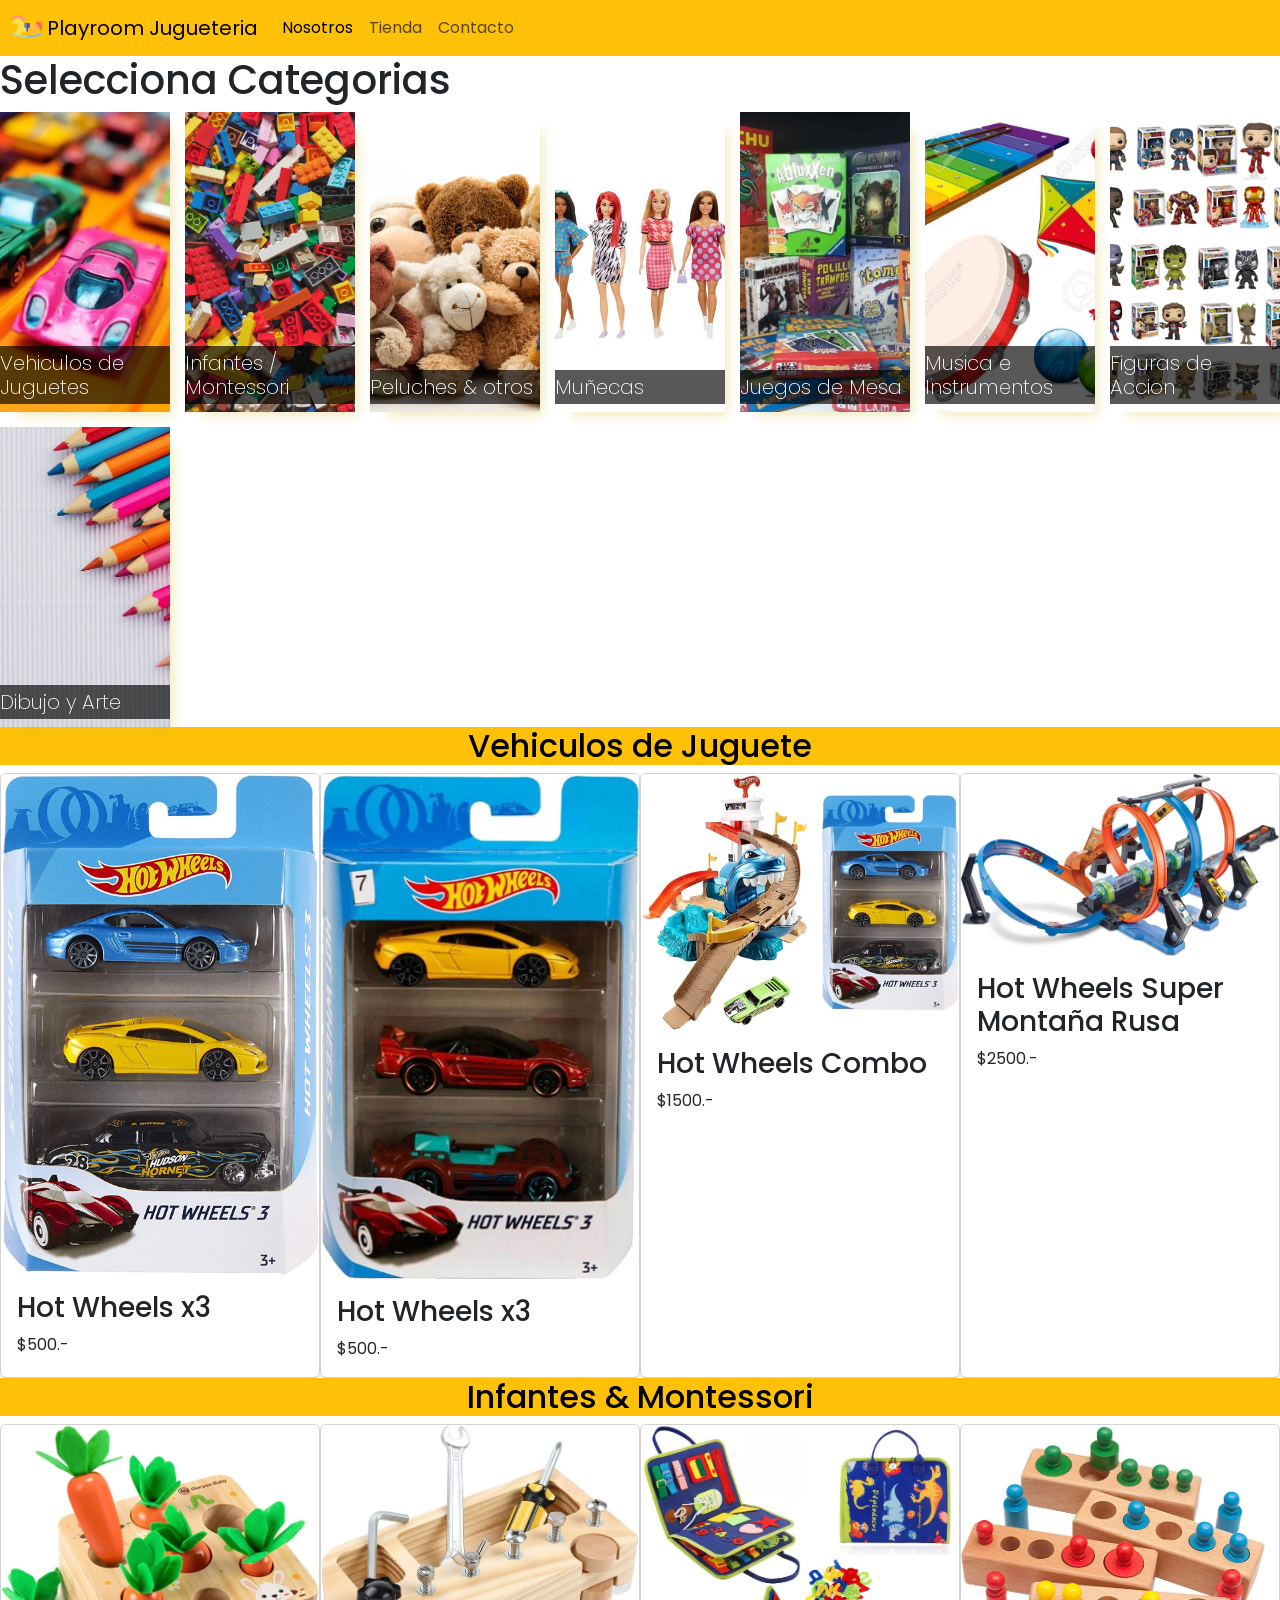
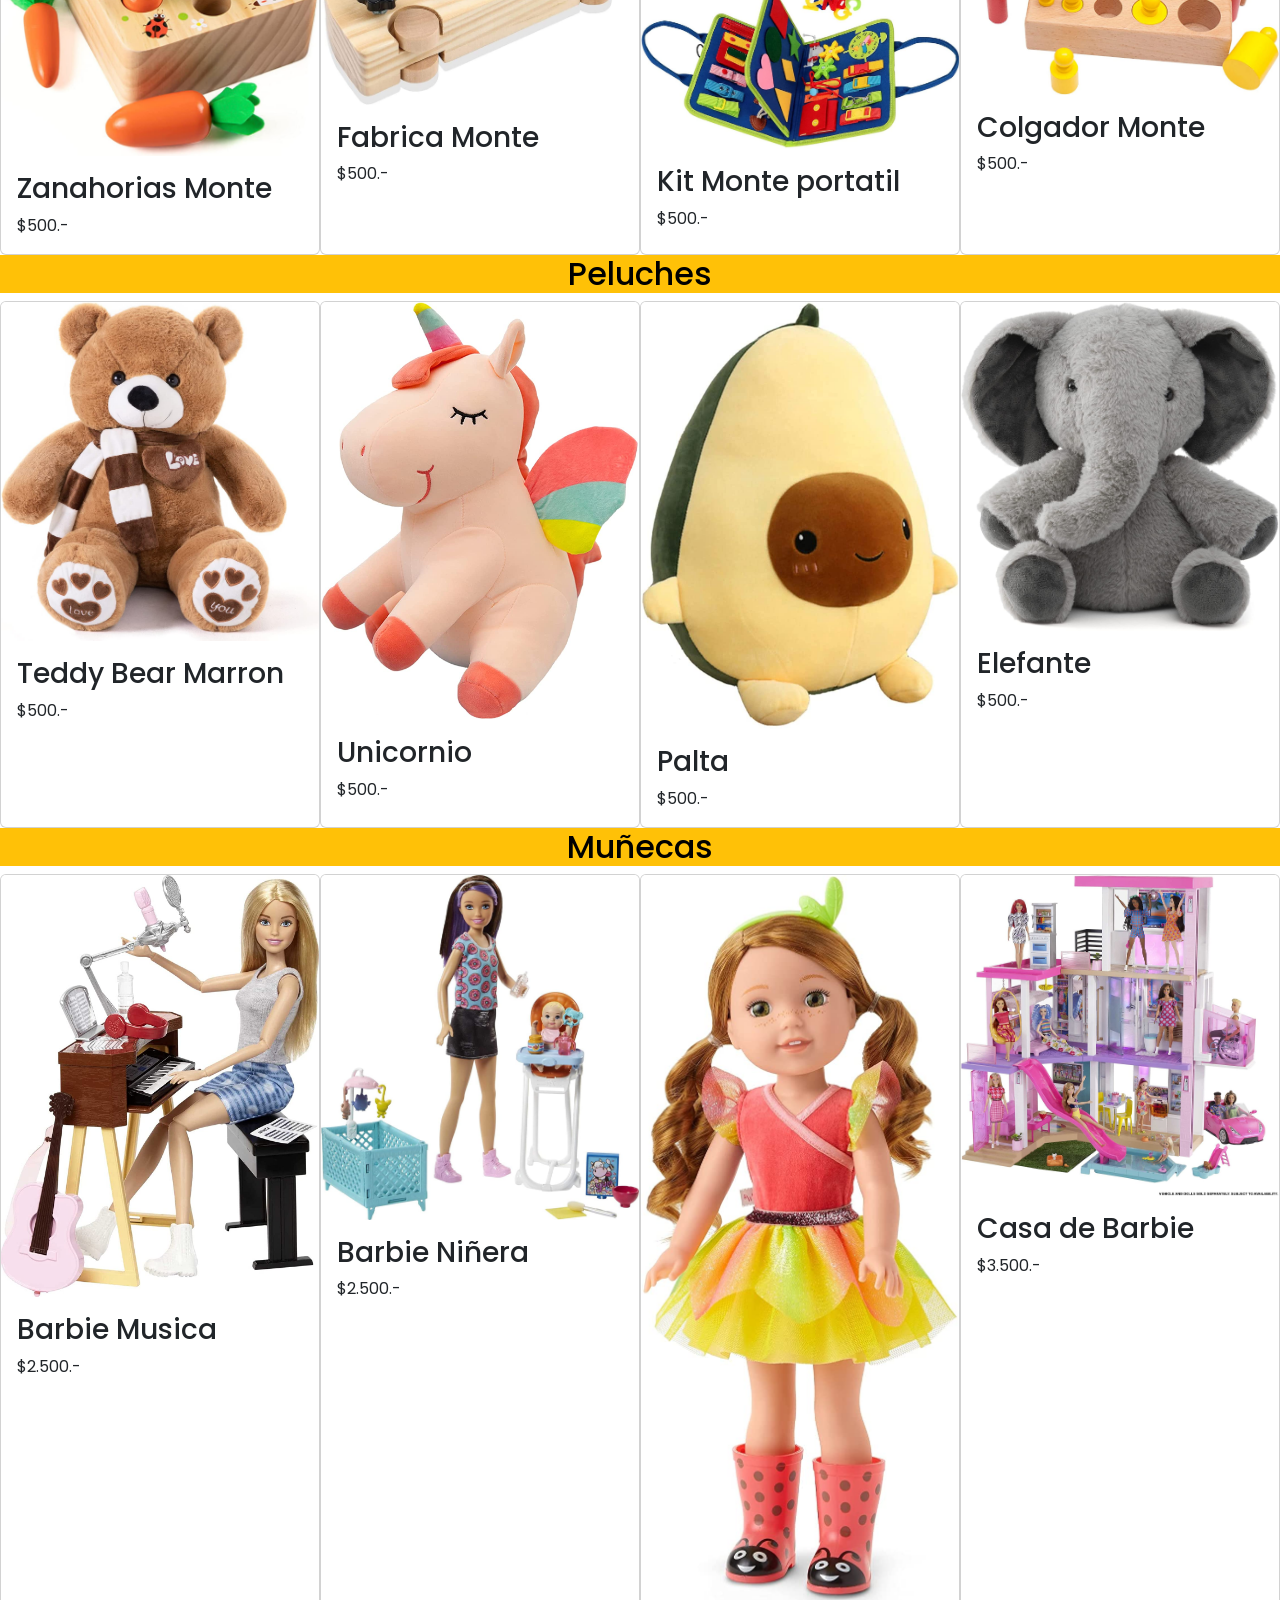
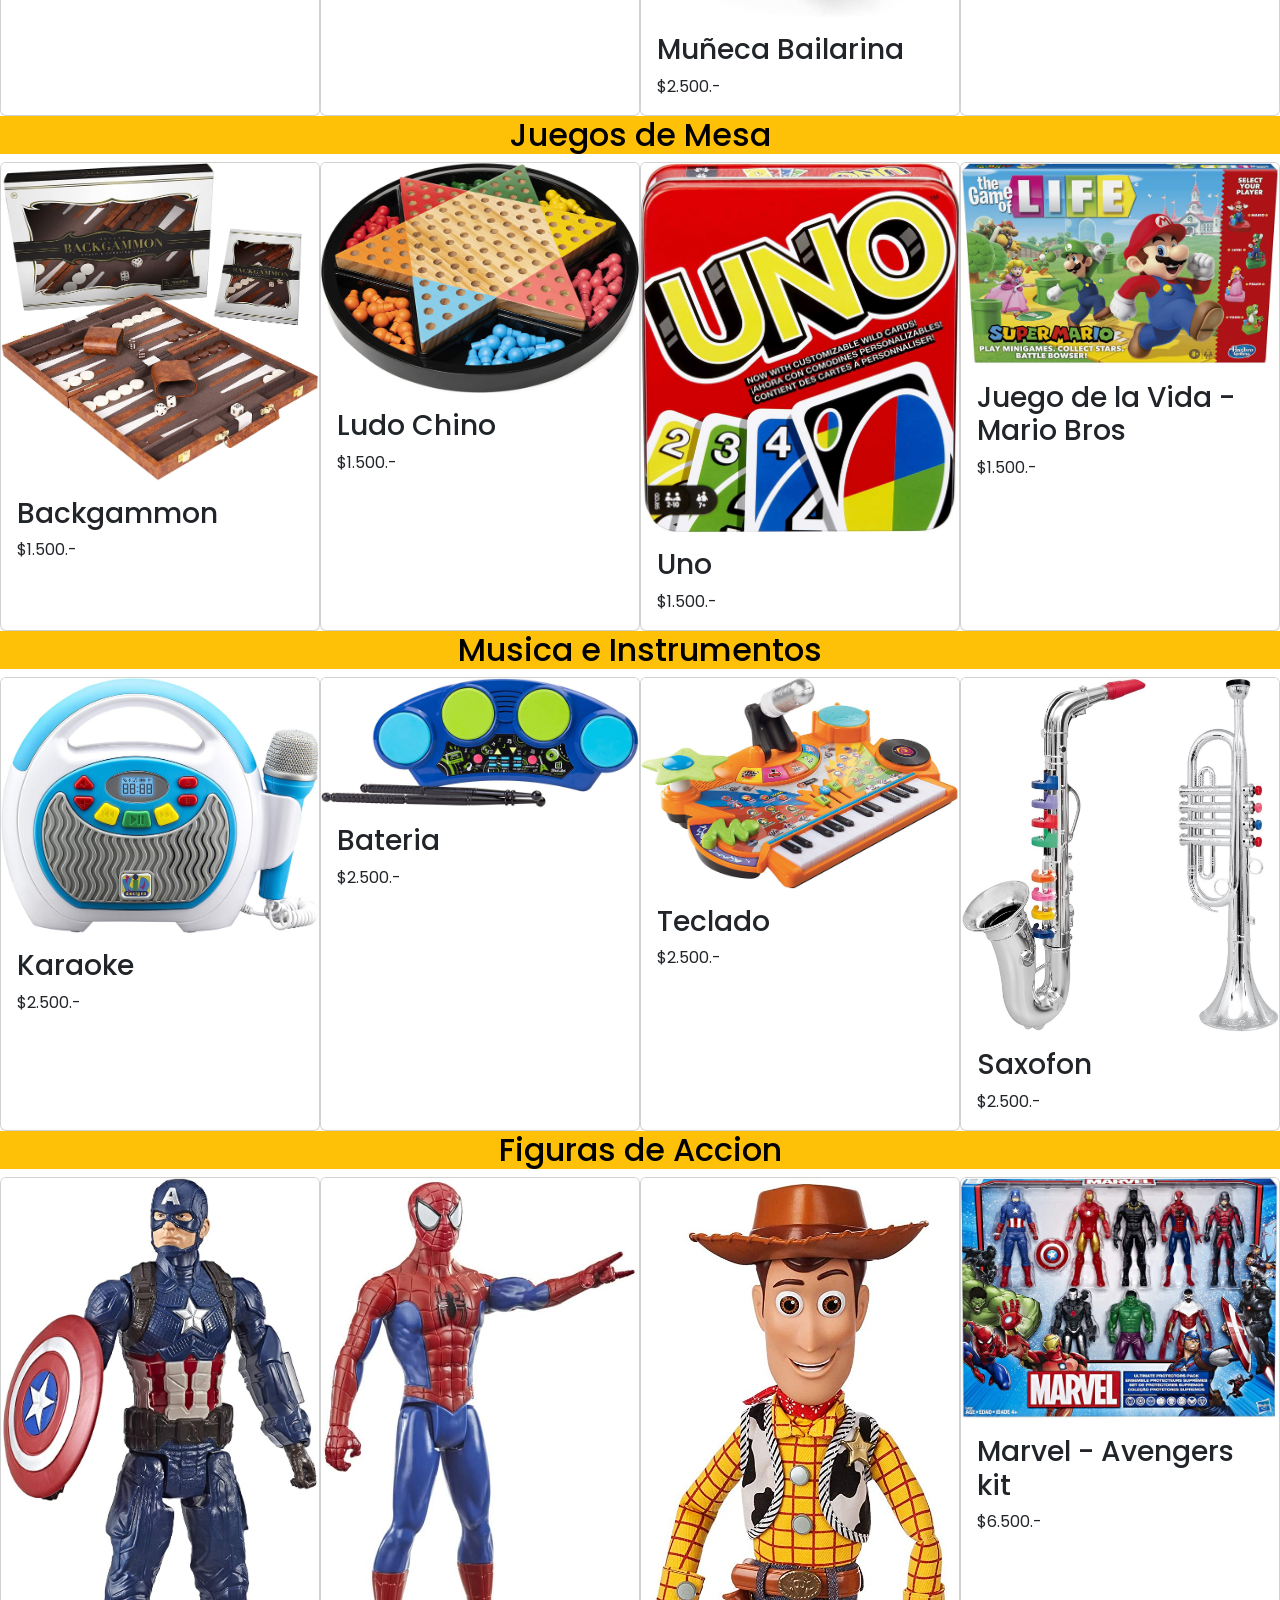
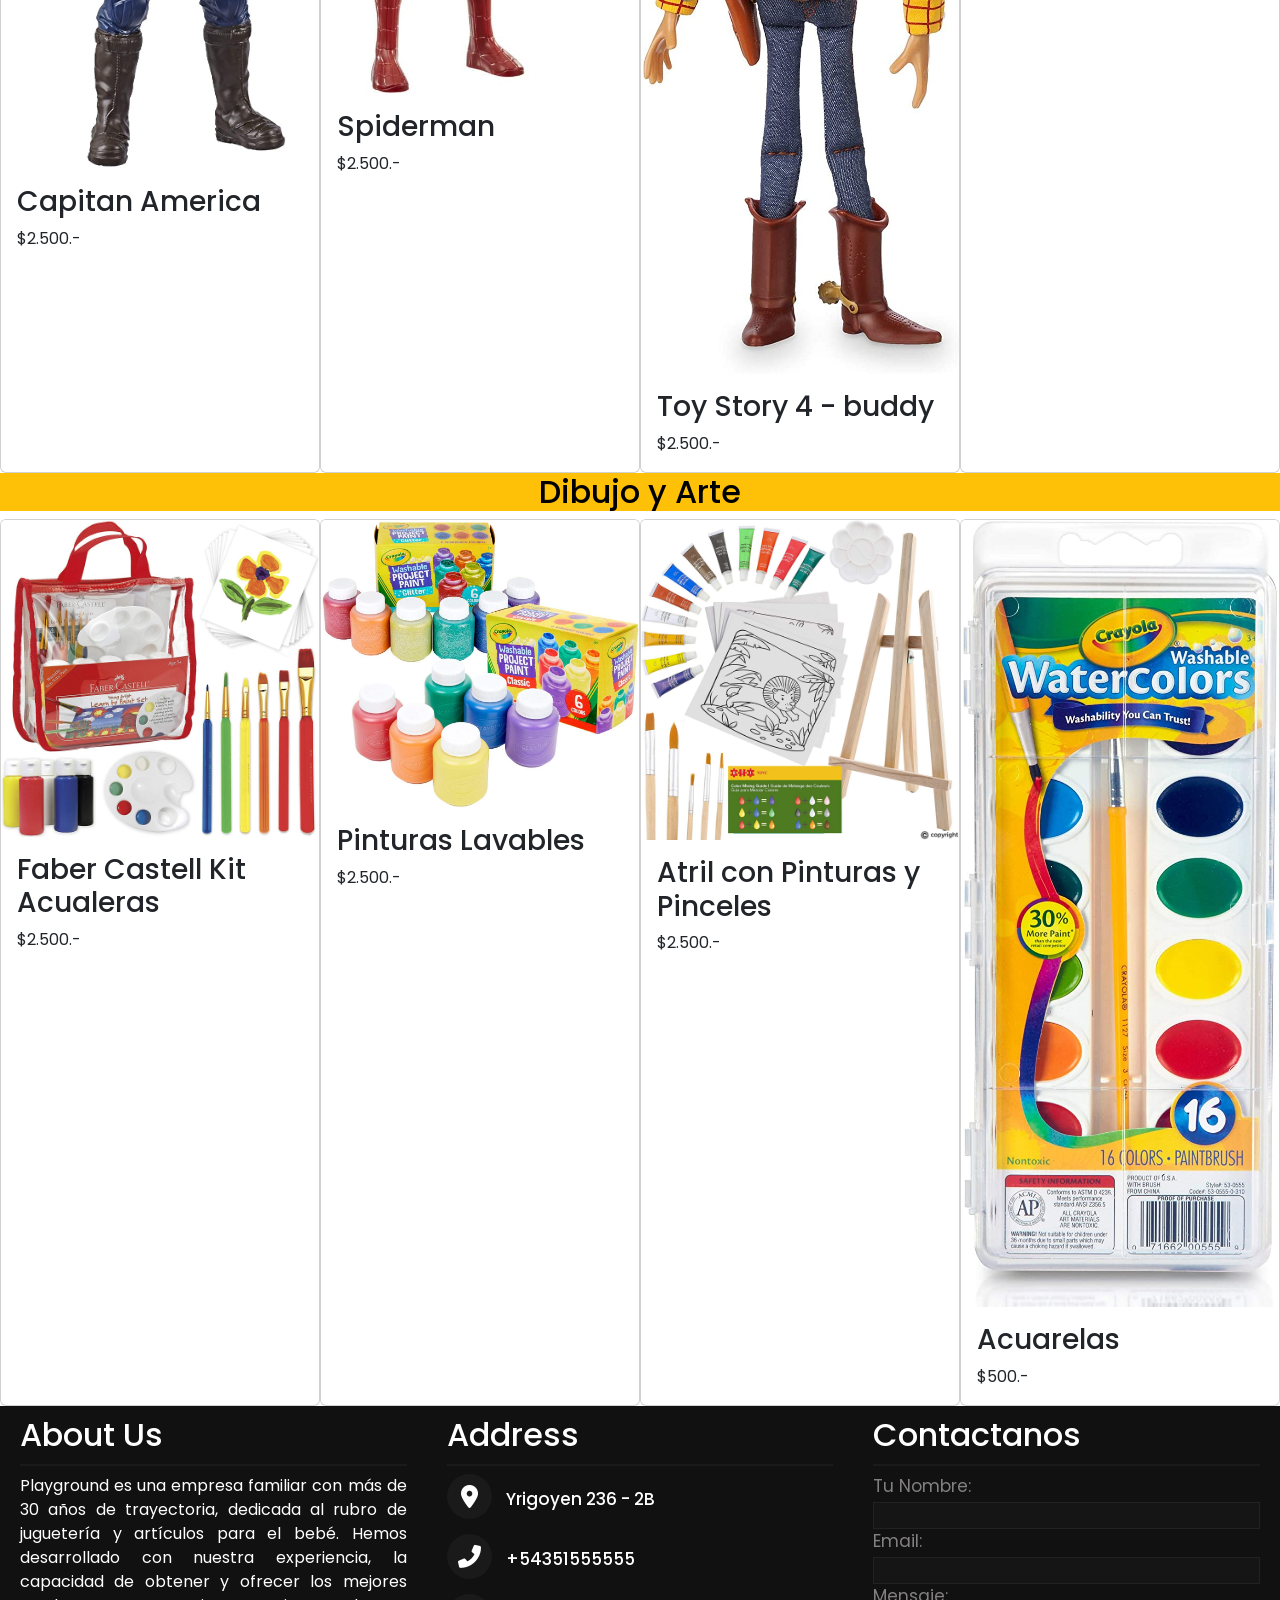
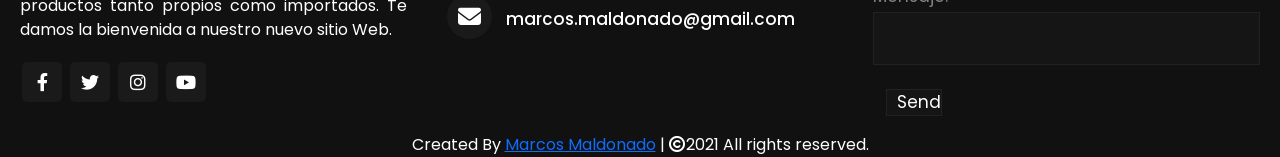
<file: pages/tienda.html>
<!DOCTYPE html>
<html lang="en">
  <head>
    <meta charset="UTF-8" />
    <meta http-equiv="X-UA-Compatible" content="IE=edge" />
    <meta name="viewport" content="width=device-width, initial-scale=1.0" />
    <meta name="description" content="Tienda de Juguetes, figuras de accion, instrumentos Musicales y juegos de mesa con Local a la calle y tienda online">
    <meta name="keywords" content="Jugueteria, Montessori, juguetes, juegos de mesa, instrumentos musicales para niños, peluches, figuras de accion, pinturas para chicos, muñecas, barbies, robots, infantiles">
    <meta property='og:type' content="Web site">
    <meta property='og:title' content="Playroom Jugueteria Tienda Online">
    <meta property='og:url' content="https://proyecto1-net-ar.000webhostapp.com/">
    <meta property='og:image' content="https://proyecto1-net-ar.000webhostapp.com/assets/img/horse2.ico">
    <link
      rel="shortcut icon"
      href="../assets/img/horse2.ico"
      type="image/x-icon"
    />
    <link
      href="https://cdn.jsdelivr.net/npm/bootstrap@5.1.3/dist/css/bootstrap.min.css"
      rel="stylesheet"
      integrity="sha384-1BmE4kWBq78iYhFldvKuhfTAU6auU8tT94WrHftjDbrCEXSU1oBoqyl2QvZ6jIW3"
      crossorigin="anonymous"
    />
    <link
      rel="stylesheet"
      href="https://cdnjs.cloudflare.com/ajax/libs/font-awesome/4.7.0/css/font-awesome.min.css"
    />
    <link
      rel="stylesheet"
      href="../assets/styles/fontawesome-free-6.1.1-web/css/all.min.css"
    />
    <link
      rel="stylesheet"
      href="../assets/styles/fontawesome-free-6.1.1-web/css/fontawesome.css"
    />
    <link
      rel="stylesheet"
      href="../assets/styles/fontawesome-free-6.1.1-web/css/brands.css"
    />
    <link
      rel="stylesheet"
      href="../assets/styles/fontawesome-free-6.1.1-web/css/solid.css"
    />
    <link rel="stylesheet" href="../css/style.css" />
    <title>Playroom Jugueteria</title>
  </head>

  <body class="body-contactos">
    <header>
      <!-- Navbar -->
      <nav class="navbar navbar-expand-lg bg-warning navbar-light">
        <!-- Container wrapper -->
        <div class="container-fluid">
          <a class="navbar-brand" href="../index.html">
            <img
              src="../assets/img/horse.png"
              alt=""
              width="30"
              height="24"
              class="d-inline-block align-text-top"
            />
            Playroom Jugueteria
          </a>
          <button
            class="navbar-toggler"
            type="button"
            data-bs-toggle="collapse"
            data-bs-target="#navbarNav"
            aria-controls="navbarNav"
            aria-expanded="false"
            aria-label="Toggle navigation"
          >
            <span class="navbar-toggler-icon"></span>
          </button>
          <div class="collapse navbar-collapse" id="navbarNav">
            <ul class="navbar-nav">
              <li class="nav-item">
                <a
                  class="nav-link active"
                  aria-current="page"
                  href="nosotros.html"
                  >Nosotros</a
                >
              </li>
              <li class="nav-item">
                <a class="nav-link" href="tienda.html">Tienda</a>
              </li>
              <li class="nav-item">
                <a class="nav-link" href="contacto.html">Contacto</a>
              </li>
            </ul>
          </div>
        </div>
        <!-- Container wrapper -->
      </nav>
    </header>

    <!--GRID DE SECCIONES DE TIENDA-->
    <h1 class="store-titulo">Selecciona Categorias</h1>

    <div class="gallery-container">
      <div class="gallery-item">
        <a href="#p1"
          ><img
            src="../assets/img/imagen1.jpg"
            alt="Imagen 1"
            class="gallery-img"
        /></a>
        <h2 class="gallery-title">Vehiculos de Juguetes</h2>
      </div>

      <div class="gallery-item">
        <a href="#p2"
          ><img
            src="../assets/img/imagen2.jpg"
            alt="Imagen 2"
            class="gallery-img"
          />
        </a>
        <h2 class="gallery-title">Infantes / Montessori</h2>
      </div>

      <div class="gallery-item">
        <a href="#p3"
          ><img
            src="../assets/img/imagen3.jpg"
            alt="Imagen 3"
            class="gallery-img"
        /></a>
        <h2 class="gallery-title">Peluches & otros</h2>
      </div>

      <div class="gallery-item img-4">
        <a href="#p4"
          ><img
            src="../assets/img/imagen4.jpg"
            alt="Imagen 4"
            class="gallery-img"
        /></a>
        <h2 class="gallery-title">Muñecas</h2>
      </div>

      <div class="gallery-item img-5">
        <a href="#p5"
          ><img
            src="../assets/img/imagen5.jpg"
            alt="Imagen 5"
            class="gallery-img"
        /></a>
        <h2 class="gallery-title">Juegos de Mesa</h2>
      </div>

      <div class="gallery-item">
        <a href="#p6"
          ><img
            src="../assets/img/imagen6.jpg"
            alt="Imagen 6"
            class="gallery-img"
        /></a>
        <h2 class="gallery-title">Musica e Instrumentos</h2>
      </div>

      <div class="gallery-item">
        <a href="#p7"
          ><img
            src="../assets/img/imagen7.jpg"
            alt="Imagen 7"
            class="gallery-img"
        /></a>
        <h2 class="gallery-title">Figuras de Accion</h2>
      </div>

      <div class="gallery-item">
        <a href="#p8"
          ><img
            src="../assets/img/imagen8.jpg"
            alt="Imagen 8"
            class="gallery-img"
        /></a>
        <h2 class="gallery-title">Dibujo y Arte</h2>
      </div>
    </div>

    <h2 class="h-prod" id="p1">Vehiculos de Juguete</h2>
    <section class="box-card1">
      <div class="card justify-content-center" style="width: 25%">
        <img
          class="card-img-top"
          src="../assets/img/productos/hotwheels1.jpg"
          alt=""
        />
        <div class="card-body">
          <h3 class="card-text">Hot Wheels x3</h3>
          <p class="card-text text-right">$500.-</p>
        </div>
      </div>

      <div class="card" style="width: 25%">
        <img
          class="card-img-top"
          src="../assets/img/productos/hotwheels2.jpg"
          alt=""
        />
        <div class="card-body">
          <h3 class="card-text">Hot Wheels x3</h3>
          <p class="card-text text-right">$500.-</p>
        </div>
      </div>

      <div class="card" style="width: 25%">
        <img
          class="card-img-top"
          src="../assets/img/productos/hotwheels3.jpg"
          alt=""
        />
        <div class="card-body">
          <h3 class="card-text">Hot Wheels Combo</h3>
          <p class="card-text text-right">$1500.-</p>
        </div>
      </div>

      <div class="card" style="width: 25%">
        <img
          class="card-img-top"
          src="../assets/img/productos/hotwheels4.jpg"
          alt=""
        />
        <div class="card-body">
          <h3 class="card-text">Hot Wheels Super Montaña Rusa</h3>
          <p class="card-text text-right">$2500.-</p>
        </div>
      </div>
    </section>

    <h2 class="h-prod" id="p2">Infantes & Montessori</h2>
    <section class="box-card1">
      <div class="card justify-content-center" style="width: 25%">
        <img
          class="card-img-top"
          src="../assets/img/productos/montes1.jpg"
          alt=""
        />
        <div class="card-body">
          <h3 class="card-text">Zanahorias Monte</h3>
          <p class="card-text text-right">$500.-</p>
        </div>
      </div>

      <div class="card" style="width: 25%">
        <img
          class="card-img-top"
          src="../assets/img/productos/monte2.jpg"
          alt=""
        />
        <div class="card-body">
          <h3 class="card-text">Fabrica Monte</h3>
          <p class="card-text text-right">$500.-</p>
        </div>
      </div>

      <div class="card" style="width: 25%">
        <img
          class="card-img-top"
          src="../assets/img/productos/monte3.jpg"
          alt=""
        />
        <div class="card-body">
          <h3 class="card-text">Kit Monte portatil</h3>
          <p class="card-text text-right">$500.-</p>
        </div>
      </div>

      <div class="card" style="width: 25%">
        <img
          class="card-img-top"
          src="../assets/img/productos/monte4.jpg"
          alt=""
        />
        <div class="card-body">
          <h3 class="card-text">Colgador Monte</h3>
          <p class="card-text text-right">$500.-</p>
        </div>
      </div>
    </section>

    <h2 class="h-prod" id="p3">Peluches</h2>
    <section class="box-card1">
      <div class="card justify-content-center" style="width: 25%">
        <img
          class="card-img-top"
          src="../assets/img/productos/oso1.jpg"
          alt=""
        />
        <div class="card-body">
          <h3 class="card-text">Teddy Bear Marron</h3>
          <p class="card-text text-right">$500.-</p>
        </div>
      </div>

      <div class="card" style="width: 25%">
        <img
          class="card-img-top"
          src="../assets/img/productos/oso3.jpg"
          alt=""
        />
        <div class="card-body">
          <h3 class="card-text">Unicornio</h3>
          <p class="card-text text-right">$500.-</p>
        </div>
      </div>

      <div class="card" style="width: 25%">
        <img
          class="card-img-top"
          src="../assets/img/productos/oso4.jpg"
          alt=""
        />
        <div class="card-body">
          <h3 class="card-text">Palta</h3>
          <p class="card-text text-right">$500.-</p>
        </div>
      </div>

      <div class="card" style="width: 25%">
        <img
          class="card-img-top"
          src="../assets/img/productos/oso5.jpg"
          alt=""
        />
        <div class="card-body">
          <h3 class="card-text">Elefante</h3>
          <p class="card-text text-right">$500.-</p>
        </div>
      </div>
    </section>

    <h2 class="h-prod" id="p4">Muñecas</h2>
    <section class="box-card1">
      <div class="card justify-content-center" style="width: 25%">
        <img
          class="card-img-top"
          src="../assets/img/productos/barbie1.jpg"
          alt=""
        />
        <div class="card-body">
          <h3 class="card-text">Barbie Musica</h3>
          <p class="card-text text-right">$2.500.-</p>
        </div>
      </div>

      <div class="card" style="width: 25%">
        <img
          class="card-img-top"
          src="../assets/img/productos/barbie2.jpg"
          alt=""
        />
        <div class="card-body">
          <h3 class="card-text">Barbie Niñera</h3>
          <p class="card-text text-right">$2.500.-</p>
        </div>
      </div>

      <div class="card" style="width: 25%">
        <img
          class="card-img-top"
          src="../assets/img/productos/barbie3.jpg"
          alt=""
        />
        <div class="card-body">
          <h3 class="card-text">Muñeca Bailarina</h3>
          <p class="card-text text-right">$2.500.-</p>
        </div>
      </div>

      <div class="card" style="width: 25%">
        <img
          class="card-img-top"
          src="../assets/img/productos/barbie4.jpg"
          alt=""
        />
        <div class="card-body">
          <h3 class="card-text">Casa de Barbie</h3>
          <p class="card-text text-right">$3.500.-</p>
        </div>
      </div>
    </section>

    <h2 class="h-prod" id="p5">Juegos de Mesa</h2>
    <section class="box-card1">
      <div class="card justify-content-center" style="width: 25%">
        <img
          class="card-img-top"
          src="../assets/img/productos/jm1.jpg"
          alt=""
        />
        <div class="card-body">
          <h3 class="card-text">Backgammon</h3>
          <p class="card-text text-right">$1.500.-</p>
        </div>
      </div>

      <div class="card" style="width: 25%">
        <img
          class="card-img-top"
          src="../assets/img/productos/jm2.jpg"
          alt=""
        />
        <div class="card-body">
          <h3 class="card-text">Ludo Chino</h3>
          <p class="card-text text-right">$1.500.-</p>
        </div>
      </div>

      <div class="card" style="width: 25%">
        <img
          class="card-img-top"
          src="../assets/img/productos/jm3.jpg"
          alt=""
        />
        <div class="card-body">
          <h3 class="card-text">Uno</h3>
          <p class="card-text text-right">$1.500.-</p>
        </div>
      </div>

      <div class="card" style="width: 25%">
        <img
          class="card-img-top"
          src="../assets/img/productos/jm4.jpg"
          alt=""
        />
        <div class="card-body">
          <h3 class="card-text">Juego de la Vida - Mario Bros</h3>
          <p class="card-text text-right">$1.500.-</p>
        </div>
      </div>
    </section>

    <h2 class="h-prod" id="p6">Musica e Instrumentos</h2>
    <section class="box-card1">
      <div class="card justify-content-center" style="width: 25%">
        <img class="card-img-top" src="../assets/img/productos/m1.jpg" alt="" />
        <div class="card-body">
          <h3 class="card-text">Karaoke</h3>
          <p class="card-text text-right">$2.500.-</p>
        </div>
      </div>

      <div class="card" style="width: 25%">
        <img class="card-img-top" src="../assets/img/productos/m2.jpg" alt="" />
        <div class="card-body">
          <h3 class="card-text">Bateria</h3>
          <p class="card-text text-right">$2.500.-</p>
        </div>
      </div>

      <div class="card" style="width: 25%">
        <img class="card-img-top" src="../assets/img/productos/m3.jpg" alt="" />
        <div class="card-body">
          <h3 class="card-text">Teclado</h3>
          <p class="card-text text-right">$2.500.-</p>
        </div>
      </div>

      <div class="card" style="width: 25%">
        <img class="card-img-top" src="../assets/img/productos/m4.jpg" alt="" />
        <div class="card-body">
          <h3 class="card-text">Saxofon</h3>
          <p class="card-text text-right">$2.500.-</p>
        </div>
      </div>
    </section>

    <h2 class="h-prod" id="p7">Figuras de Accion</h2>
    <section class="box-card1">
      <div class="card justify-content-center" style="width: 25%">
        <img
          class="card-img-top"
          src="../assets/img/productos/fa1.jpg"
          alt=""
        />
        <div class="card-body">
          <h3 class="card-text">Capitan America</h3>
          <p class="card-text text-right">$2.500.-</p>
        </div>
      </div>

      <div class="card" style="width: 25%">
        <img
          class="card-img-top"
          src="../assets/img/productos/fa2.jpg"
          alt=""
        />
        <div class="card-body">
          <h3 class="card-text">Spiderman</h3>
          <p class="card-text text-right">$2.500.-</p>
        </div>
      </div>

      <div class="card" style="width: 25%">
        <img
          class="card-img-top"
          src="../assets/img/productos/fa4.jpg"
          alt=""
        />
        <div class="card-body">
          <h3 class="card-text">Toy Story 4 - buddy</h3>
          <p class="card-text text-right">$2.500.-</p>
        </div>
      </div>

      <div class="card" style="width: 25%">
        <img
          class="card-img-top"
          src="../assets/img/productos/fa5.jpg"
          alt=""
        />
        <div class="card-body">
          <h3 class="card-text">Marvel - Avengers kit</h3>
          <p class="card-text text-right">$6.500.-</p>
        </div>
      </div>
    </section>

    <h2 class="h-prod" id="p8">Dibujo y Arte</h2>
    <section class="box-card1">
      <div class="card justify-content-center" style="width: 25%">
        <img
          class="card-img-top"
          src="../assets/img/productos/pintura1.jpg"
          alt=""
        />
        <div class="card-body">
          <h3 class="card-text">Faber Castell Kit Acualeras</h3>
          <p class="card-text text-right">$2.500.-</p>
        </div>
      </div>

      <div class="card" style="width: 25%">
        <img
          class="card-img-top"
          src="../assets/img/productos/pintura2.jpg"
          alt=""
        />
        <div class="card-body">
          <h3 class="card-text">Pinturas Lavables</h3>
          <p class="card-text text-right">$2.500.-</p>
        </div>
      </div>

      <div class="card" style="width: 25%">
        <img
          class="card-img-top"
          src="../assets/img/productos/pintura3.jpg"
          alt=""
        />
        <div class="card-body">
          <h3 class="card-text">Atril con Pinturas y Pinceles</h3>
          <p class="card-text text-right">$2.500.-</p>
        </div>
      </div>

      <div class="card" style="width: 25%">
        <img
          class="card-img-top"
          src="../assets/img/productos/pintura4.jpg"
          alt=""
        />
        <div class="card-body">
          <h3 class="card-text">Acuarelas</h3>
          <p class="card-text text-right">$500.-</p>
        </div>
      </div>
    </section>

    <!--pie de pagina-->
    <footer>
      <div class="main-container">
        <div class="left box">
          <h2>About Us</h2>
          <div class="content">
            <p>
              Playground es una empresa familiar con más de 30 años de
              trayectoria, dedicada al rubro de juguetería y artículos para el
              bebé. Hemos desarrollado con nuestra experiencia, la capacidad de
              obtener y ofrecer los mejores productos tanto propios como
              importados. Te damos la bienvenida a nuestro nuevo sitio Web.
            </p>
            <div class="social">
              <a href="http://facebook.com/Coderhouse/"><span class="fab fa-facebook-f"></span></a>
              <a href="http://twitter.com/coderhouse"><span class="fab fa-twitter"></span></a>
              <a href="http://instagram.com/coderhouse"><span class="fab fa-instagram"></span></a>
              <a href="https://www.youtube.com/c/CoderHouse"><span class="fab fa-youtube"></span></a>
            </div>
          </div>
        </div>

        <div class="center box">
          <h2>Address</h2>
          <div class="content">
            <div class="place">
              <span class="fas fa-map-marker-alt"></span>
              <span class="text"
                ><a
                  class="a-footer"
                  href="www.google.com/Ethiopia"
                  target="_blank"
                  >Yrigoyen 236 - 2B</a
                ></span
              >
            </div>
            <div class="phone">
              <span class="fas fa-phone-alt"></span>
              <span class="text"
                ><a class="a-footer" href="tel:+54351555555"
                  >+54351555555</a
                ></span
              >
            </div>
            <div class="email">
              <span class="fas fa-envelope"></span>
              <span class="text"
                ><a class="a-footer" href="mailto:marcos.maldonado@gmail.com"
                  >marcos.maldonado@gmail.com</a
                ></span
              >
            </div>
          </div>
        </div>

        <div class="right box">
          <h2>Contactanos</h2>
          <div class="content">
            <form action="#">
              <div>
                <div class="text">Tu Nombre:</div>
                <input type="text" required />
              </div>
              <div>
                <div class="text">Email:</div>
                <input type="email" required />
              </div>
              <div>
                <div class="text">Mensaje:</div>
                <textarea cols="25" rows="2"></textarea>
              </div>
              <div class="btn">
                <input type="submit" value="Send" />
              </div>
            </form>
          </div>
        </div>
      </div>

      <div class="bottom">
        <center>
          <span class="credit"
            >Created By <a href="#">Marcos Maldonado</a> |
          </span>
          <span class="far fa-copyright"
            ><span>2021 All rights reserved. </span></span
          >
        </center>
      </div>
    </footer>
    <script
      src="https://cdn.jsdelivr.net/npm/bootstrap@5.1.3/dist/js/bootstrap.bundle.min.js"
      integrity="sha384-ka7Sk0Gln4gmtz2MlQnikT1wXgYsOg+OMhuP+IlRH9sENBO0LRn5q+8nbTov4+1p"
      crossorigin="anonymous"
    ></script>
    <script src="https://ajax.googleapis.com/ajax/libs/jquery/3.2.1/jquery.min.js"></script>
  </body>
</html>
</file>
<file: css/style.css>
@import url("https://fonts.googleapis.com/css2?family=Anek+Odia&family=Poppins&family=Roboto:wght@100&display=swap");
* {
  padding: 0;
  margin: 0;
  box-sizing: border-box;
  font-family: Poppins, sans-serif;
}

.main {
  position: relative;
  margin: 130px auto;
  text-align: center;
  padding: 0 20px;
}
.main .heading {
  font-size: 2.5rem;
  font-weight: 500;
  color: #202020;
}
.main .paragraph {
  font-size: 2.1875rem;
  font-weight: 700;
  color: #202020;
}

/*Colores*/
/*Fonts*/
footer {
  position: none;
  bottom: 0px;
  width: 100%;
  background: #111;
  color: #fff;
}
footer .main-container {
  display: flex;
}
footer .main-container .left .content p {
  text-align: justify;
}
footer .main-container .left .content .social {
  margin: 20px 0 0;
}
footer .main-container .left .content .social a {
  padding: 0 2px;
}
footer .main-container .left .content .social a span {
  height: 40px;
  width: 40px;
  background: #1a1a1a;
  line-height: 40px;
  text-align: center;
  font-size: 18px;
  border-radius: 5px;
  transition: 0.3s;
  color: #fff;
}
footer .main-container .left .content .social a span:hover {
  background: #2196f3;
}
footer .main-container .box {
  flex-basis: 50%;
  padding: 10px 20px;
}
footer .main-container .box .content {
  margin: 20px 0 0 0;
  position: relative;
}
footer .main-container .box .content::before {
  position: absolute;
  content: "";
  top: -10px;
  height: 2px;
  width: 100%;
  background: #1a1a1a;
}
footer .main-container .box .content::before .content::after {
  position: absolute;
  content: "";
  height: 2px;
  width: 15%;
  background: #2196f3;
  top: -10px;
}
footer .main-container .box .content::before h2 {
  font-size: 1.125rem;
  font-weight: 600;
  text-transform: uppercase;
}
footer .main-container .center .content span.fas {
  font-size: 1.4375rem;
  background: #1a1a1a;
  color: #fff;
  height: 45px;
  width: 45px;
  line-height: 45px;
  text-align: center;
  border-radius: 50%;
  transition: 0.3s;
  cursor: pointer;
}
footer .main-container .center .content .text {
  font-size: 1.0625rem;
  font-weight: 500;
  padding-left: 10px;
  color: #fff;
}
footer .main-container .center .content .phone {
  margin: 15px 0;
}
footer .main-container .center .content .phone .text a {
  color: #fff;
  text-decoration: none;
}
footer .main-container .right form .text {
  font-size: 1.0625rem;
  margin-bottom: 2px;
  color: #838080;
}
footer .main-container .right form input, footer .main-container .right form textarea {
  width: 100%;
  font-size: 1.0625rem;
  background: #151515;
  padding-left: 10px;
  border: 1px solid #222222;
  outline: none;
  color: white;
  resize: none;
}
footer .main-container .right form input {
  outline: none;
  color: #fff;
}
footer .main-container .right form .btn {
  margin-top: 10px;
}
footer .main-container .right form .btn input [type=submit] {
  height: 40px;
  width: 100%;
  border: none;
  outline: none;
  background: #2196f3;
  font-size: 1.0625rem;
  font-weight: 500;
  cursor: pointer;
  transition: 0.3s;
}
footer .main-container .right form .btn input[type=submit]:hover {
  background: #9c27b0;
}

@media (max-width: 900px) {
  footer {
    position: relative;
    bottom: 0px;
  }

  .main-container {
    flex-wrap: wrap;
    flex-direction: column;
  }

  .main-container .box {
    margin: 5px 0;
  }
}
.a-footer {
  color: #fff;
  text-decoration: none;
}

/* galeria */
.gallery-container {
  display: grid;
  grid-template-columns: repeat(auto-fit, minmax(150px, 1fr));
  grid-auto-rows: 300px;
  gap: 15px;
}

.gallery-img {
  width: 100%;
  height: 100%;
  object-fit: cover;
  -webkit-box-shadow: 10px 11px 12px -8px rgba(212, 188, 47, 0.36);
  -moz-box-shadow: 10px 11px 12px -8px rgba(212, 188, 47, 0.36);
  box-shadow: 10px 11px 12px -8px rgba(212, 188, 47, 0.36);
}

.gallery-item {
  position: relative;
}

.gallery-title {
  position: absolute;
  bottom: 0;
  color: #fff;
  background-color: rgba(0, 0, 0, 0.656);
  width: 100%;
  padding: 5px 0;
  font-weight: 200;
  font-family: "Poppins", sans-serif;
  font-size: 20px;
}

.content2 {
  position: auto;
  top: 60px;
  height: calc(100vh - 60px);
  width: 100vw;
  display: flex;
  align-items: center;
  justify-content: center;
  overflow: auto;
  padding: 20px;
}

.contact {
  width: 80%;
  max-width: 1080px;
  display: flex;
  box-shadow: 0px 0px 40px rgba(0, 0, 0, 0.28);
  border-radius: 5px;
  overflow: hidden;
}

.other {
  width: 60%;
  background-image: url(https://images.unsplash.com/photo-1485119584289-30ca2b38c67e?dpr=1&auto=format&fit=crop&w=1500&h=1000&q=80&cs=tinysrgb&crop=);
  background-size: cover;
  background-position: center;
  position: relative;
  display: flex;
  flex-direction: column;
  justify-content: flex-end;
}

.other:before {
  content: "";
  position: absolute;
  top: 0;
  left: 0;
  height: 100%;
  width: 100%;
  background: linear-gradient(45deg, rgb(36, 51, 66), rgba(36, 51, 66, 0.81));
}

.form {
  width: 40%;
  background-color: white;
  padding: 20px;
  display: flex;
  flex-direction: column;
  align-items: flex-end;
}

.form h1 {
  text-align: center;
  margin-bottom: 20px;
  width: 100%;
}

.form form {
  width: 100%;
  display: flex;
  flex-direction: column;
  align-items: flex-end;
}

.flex-rev {
  display: flex;
  flex-direction: column-reverse;
  margin-bottom: 10px;
  width: 100%;
}

.flex-rev input, .flex-rev textarea {
  border: none;
  background-color: #e6e6e6;
  padding: 12px 10px;
  font-size: 16px;
  resize: none;
  margin-top: 7px;
  margin-bottom: 16px;
  border-radius: 5px;
  color: #243342;
  outline-color: #243342;
  outline-width: thin;
  -webkit-appearance: none;
}

.flex-rev textarea {
  height: 150px;
}

button {
  -webkit-appearance: none;
  margin-right: 0;
}

.info {
  position: relative;
  padding: 20px;
}

.info h2 {
  color: #16f1dc;
  font-size: 34px;
}

.info h3 {
  color: white;
  letter-spacing: 1.2px;
  margin-top: 20px;
}

.svg-wrap {
  display: flex;
  margin-top: 14px;
}

.svg-wrap a {
  border: 0;
  padding: 0;
  display: flex;
  color: #bbbbbb;
  font-size: 16px;
  justify-content: center;
  align-items: center;
  font-style: italic;
}

.svg-wrap a svg {
  width: 20px;
  height: 20px;
  fill: white;
  transition: fill 0.2s ease-in-out;
  margin-right: 13px;
}

.svg-wrap a:hover svg {
  fill: #16f1dc;
  cursor: pointer;
}

.svg-wrap a:hover {
  background-color: transparent;
  color: #16f1dc;
  cursor: pointer;
}

@media screen and (max-width: 900px) {
  .content2 {
    padding: 10px 0 0;
    display: block;
  }

  .map {
    display: none;
  }

  .contact {
    width: 100%;
    flex-direction: column-reverse;
    border-radius: 0;
    box-shadow: 0px 0px 0px 0px;
  }

  .other {
    width: 100%;
    padding: 20px 0;
  }

  .form {
    width: 100%;
  }
}
@media screen and (max-height: 660px) {
  .content2 {
    align-items: center;
  }
}
@media screen and (max-width: 660px) {
  nav .hamburger {
    opacity: 1;
    pointer-events: initial;
  }

  nav div.linkWrapper {
    top: 0;
    right: 0;
    position: fixed;
    height: 100vh;
    background-color: rgba(36, 51, 66, 0.9);
    display: flex;
    flex-direction: column;
    padding: 10px 0;
    box-shadow: -10px 0px 20px rgba(0, 0, 0, 0.3);
    width: 100%;
    justify-content: center;
    will-change: transform;
    opacity: 0;
    display: none;
    pointer-events: none;
    transition: opacity 0.3s ease-in-out;
  }

  nav div a {
    color: white;
    text-decoration: none;
    display: inline-block;
    font-weight: 300;
    letter-spacing: 1.5;
    width: 100%;
    margin-bottom: 31px;
    text-align: center;
    font-size: 38px;
  }
}
.box-card1 {
  display: flex;
  flex-wrap: wrap;
  justify-content: center;
}

.h-prod {
  text-align: center;
  background-color: #FFC107;
  color: black;
}

.card-text {
  position: sticky;
  justify-content: center;
  top: 100%;
}

.cont-nosotros .img-nos {
  display: flex;
  flex-wrap: wrap;
  justify-content: center;
}
.cont-nosotros .nos-title {
  text-align: center;
  font-weight: bold;
}
.cont-nosotros .nos-p {
  text-align: center;
  text-justify: inter-word;
}

.img-nos2 {
  display: flex;
  flex-wrap: wrap;
  justify-content: center;
  margin: 10px;
}

/*# sourceMappingURL=style.css.map */
</file>
<file: assets/styles/fontawesome-free-6.1.1-web/css/brands.css>
/*!
 * Font Awesome Free 6.1.1 by @fontawesome - https://fontawesome.com
 * License - https://fontawesome.com/license/free (Icons: CC BY 4.0, Fonts: SIL OFL 1.1, Code: MIT License)
 * Copyright 2022 Fonticons, Inc.
 */
:root, :host {
  --fa-font-brands: normal 400 1em/1 "Font Awesome 6 Brands"; }

@font-face {
  font-family: 'Font Awesome 6 Brands';
  font-style: normal;
  font-weight: 400;
  font-display: block;
  src: url("../webfonts/fa-brands-400.woff2") format("woff2"), url("../webfonts/fa-brands-400.ttf") format("truetype"); }

.fab,
.fa-brands {
  font-family: 'Font Awesome 6 Brands';
  font-weight: 400; }

.fa-42-group:before {
  content: "\e080"; }

.fa-innosoft:before {
  content: "\e080"; }

.fa-500px:before {
  content: "\f26e"; }

.fa-accessible-icon:before {
  content: "\f368"; }

.fa-accusoft:before {
  content: "\f369"; }

.fa-adn:before {
  content: "\f170"; }

.fa-adversal:before {
  content: "\f36a"; }

.fa-affiliatetheme:before {
  content: "\f36b"; }

.fa-airbnb:before {
  content: "\f834"; }

.fa-algolia:before {
  content: "\f36c"; }

.fa-alipay:before {
  content: "\f642"; }

.fa-amazon:before {
  content: "\f270"; }

.fa-amazon-pay:before {
  content: "\f42c"; }

.fa-amilia:before {
  content: "\f36d"; }

.fa-android:before {
  content: "\f17b"; }

.fa-angellist:before {
  content: "\f209"; }

.fa-angrycreative:before {
  content: "\f36e"; }

.fa-angular:before {
  content: "\f420"; }

.fa-app-store:before {
  content: "\f36f"; }

.fa-app-store-ios:before {
  content: "\f370"; }

.fa-apper:before {
  content: "\f371"; }

.fa-apple:before {
  content: "\f179"; }

.fa-apple-pay:before {
  content: "\f415"; }

.fa-artstation:before {
  content: "\f77a"; }

.fa-asymmetrik:before {
  content: "\f372"; }

.fa-atlassian:before {
  content: "\f77b"; }

.fa-audible:before {
  content: "\f373"; }

.fa-autoprefixer:before {
  content: "\f41c"; }

.fa-avianex:before {
  content: "\f374"; }

.fa-aviato:before {
  content: "\f421"; }

.fa-aws:before {
  content: "\f375"; }

.fa-bandcamp:before {
  content: "\f2d5"; }

.fa-battle-net:before {
  content: "\f835"; }

.fa-behance:before {
  content: "\f1b4"; }

.fa-behance-square:before {
  content: "\f1b5"; }

.fa-bilibili:before {
  content: "\e3d9"; }

.fa-bimobject:before {
  content: "\f378"; }

.fa-bitbucket:before {
  content: "\f171"; }

.fa-bitcoin:before {
  content: "\f379"; }

.fa-bity:before {
  content: "\f37a"; }

.fa-black-tie:before {
  content: "\f27e"; }

.fa-blackberry:before {
  content: "\f37b"; }

.fa-blogger:before {
  content: "\f37c"; }

.fa-blogger-b:before {
  content: "\f37d"; }

.fa-bluetooth:before {
  content: "\f293"; }

.fa-bluetooth-b:before {
  content: "\f294"; }

.fa-bootstrap:before {
  content: "\f836"; }

.fa-bots:before {
  content: "\e340"; }

.fa-btc:before {
  content: "\f15a"; }

.fa-buffer:before {
  content: "\f837"; }

.fa-buromobelexperte:before {
  content: "\f37f"; }

.fa-buy-n-large:before {
  content: "\f8a6"; }

.fa-buysellads:before {
  content: "\f20d"; }

.fa-canadian-maple-leaf:before {
  content: "\f785"; }

.fa-cc-amazon-pay:before {
  content: "\f42d"; }

.fa-cc-amex:before {
  content: "\f1f3"; }

.fa-cc-apple-pay:before {
  content: "\f416"; }

.fa-cc-diners-club:before {
  content: "\f24c"; }

.fa-cc-discover:before {
  content: "\f1f2"; }

.fa-cc-jcb:before {
  content: "\f24b"; }

.fa-cc-mastercard:before {
  content: "\f1f1"; }

.fa-cc-paypal:before {
  content: "\f1f4"; }

.fa-cc-stripe:before {
  content: "\f1f5"; }

.fa-cc-visa:before {
  content: "\f1f0"; }

.fa-centercode:before {
  content: "\f380"; }

.fa-centos:before {
  content: "\f789"; }

.fa-chrome:before {
  content: "\f268"; }

.fa-chromecast:before {
  content: "\f838"; }

.fa-cloudflare:before {
  content: "\e07d"; }

.fa-cloudscale:before {
  content: "\f383"; }

.fa-cloudsmith:before {
  content: "\f384"; }

.fa-cloudversify:before {
  content: "\f385"; }

.fa-cmplid:before {
  content: "\e360"; }

.fa-codepen:before {
  content: "\f1cb"; }

.fa-codiepie:before {
  content: "\f284"; }

.fa-confluence:before {
  content: "\f78d"; }

.fa-connectdevelop:before {
  content: "\f20e"; }

.fa-contao:before {
  content: "\f26d"; }

.fa-cotton-bureau:before {
  content: "\f89e"; }

.fa-cpanel:before {
  content: "\f388"; }

.fa-creative-commons:before {
  content: "\f25e"; }

.fa-creative-commons-by:before {
  content: "\f4e7"; }

.fa-creative-commons-nc:before {
  content: "\f4e8"; }

.fa-creative-commons-nc-eu:before {
  content: "\f4e9"; }

.fa-creative-commons-nc-jp:before {
  content: "\f4ea"; }

.fa-creative-commons-nd:before {
  content: "\f4eb"; }

.fa-creative-commons-pd:before {
  content: "\f4ec"; }

.fa-creative-commons-pd-alt:before {
  content: "\f4ed"; }

.fa-creative-commons-remix:before {
  content: "\f4ee"; }

.fa-creative-commons-sa:before {
  content: "\f4ef"; }

.fa-creative-commons-sampling:before {
  content: "\f4f0"; }

.fa-creative-commons-sampling-plus:before {
  content: "\f4f1"; }

.fa-creative-commons-share:before {
  content: "\f4f2"; }

.fa-creative-commons-zero:before {
  content: "\f4f3"; }

.fa-critical-role:before {
  content: "\f6c9"; }

.fa-css3:before {
  content: "\f13c"; }

.fa-css3-alt:before {
  content: "\f38b"; }

.fa-cuttlefish:before {
  content: "\f38c"; }

.fa-d-and-d:before {
  content: "\f38d"; }

.fa-d-and-d-beyond:before {
  content: "\f6ca"; }

.fa-dailymotion:before {
  content: "\e052"; }

.fa-dashcube:before {
  content: "\f210"; }

.fa-deezer:before {
  content: "\e077"; }

.fa-delicious:before {
  content: "\f1a5"; }

.fa-deploydog:before {
  content: "\f38e"; }

.fa-deskpro:before {
  content: "\f38f"; }

.fa-dev:before {
  content: "\f6cc"; }

.fa-deviantart:before {
  content: "\f1bd"; }

.fa-dhl:before {
  content: "\f790"; }

.fa-diaspora:before {
  content: "\f791"; }

.fa-digg:before {
  content: "\f1a6"; }

.fa-digital-ocean:before {
  content: "\f391"; }

.fa-discord:before {
  content: "\f392"; }

.fa-discourse:before {
  content: "\f393"; }

.fa-dochub:before {
  content: "\f394"; }

.fa-docker:before {
  content: "\f395"; }

.fa-draft2digital:before {
  content: "\f396"; }

.fa-dribbble:before {
  content: "\f17d"; }

.fa-dribbble-square:before {
  content: "\f397"; }

.fa-dropbox:before {
  content: "\f16b"; }

.fa-drupal:before {
  content: "\f1a9"; }

.fa-dyalog:before {
  content: "\f399"; }

.fa-earlybirds:before {
  content: "\f39a"; }

.fa-ebay:before {
  content: "\f4f4"; }

.fa-edge:before {
  content: "\f282"; }

.fa-edge-legacy:before {
  content: "\e078"; }

.fa-elementor:before {
  content: "\f430"; }

.fa-ello:before {
  content: "\f5f1"; }

.fa-ember:before {
  content: "\f423"; }

.fa-empire:before {
  content: "\f1d1"; }

.fa-envira:before {
  content: "\f299"; }

.fa-erlang:before {
  content: "\f39d"; }

.fa-ethereum:before {
  content: "\f42e"; }

.fa-etsy:before {
  content: "\f2d7"; }

.fa-evernote:before {
  content: "\f839"; }

.fa-expeditedssl:before {
  content: "\f23e"; }

.fa-facebook:before {
  content: "\f09a"; }

.fa-facebook-f:before {
  content: "\f39e"; }

.fa-facebook-messenger:before {
  content: "\f39f"; }

.fa-facebook-square:before {
  content: "\f082"; }

.fa-fantasy-flight-games:before {
  content: "\f6dc"; }

.fa-fedex:before {
  content: "\f797"; }

.fa-fedora:before {
  content: "\f798"; }

.fa-figma:before {
  content: "\f799"; }

.fa-firefox:before {
  content: "\f269"; }

.fa-firefox-browser:before {
  content: "\e007"; }

.fa-first-order:before {
  content: "\f2b0"; }

.fa-first-order-alt:before {
  content: "\f50a"; }

.fa-firstdraft:before {
  content: "\f3a1"; }

.fa-flickr:before {
  content: "\f16e"; }

.fa-flipboard:before {
  content: "\f44d"; }

.fa-fly:before {
  content: "\f417"; }

.fa-font-awesome:before {
  content: "\f2b4"; }

.fa-font-awesome-flag:before {
  content: "\f2b4"; }

.fa-font-awesome-logo-full:before {
  content: "\f2b4"; }

.fa-fonticons:before {
  content: "\f280"; }

.fa-fonticons-fi:before {
  content: "\f3a2"; }

.fa-fort-awesome:before {
  content: "\f286"; }

.fa-fort-awesome-alt:before {
  content: "\f3a3"; }

.fa-forumbee:before {
  content: "\f211"; }

.fa-foursquare:before {
  content: "\f180"; }

.fa-free-code-camp:before {
  content: "\f2c5"; }

.fa-freebsd:before {
  content: "\f3a4"; }

.fa-fulcrum:before {
  content: "\f50b"; }

.fa-galactic-republic:before {
  content: "\f50c"; }

.fa-galactic-senate:before {
  content: "\f50d"; }

.fa-get-pocket:before {
  content: "\f265"; }

.fa-gg:before {
  content: "\f260"; }

.fa-gg-circle:before {
  content: "\f261"; }

.fa-git:before {
  content: "\f1d3"; }

.fa-git-alt:before {
  content: "\f841"; }

.fa-git-square:before {
  content: "\f1d2"; }

.fa-github:before {
  content: "\f09b"; }

.fa-github-alt:before {
  content: "\f113"; }

.fa-github-square:before {
  content: "\f092"; }

.fa-gitkraken:before {
  content: "\f3a6"; }

.fa-gitlab:before {
  content: "\f296"; }

.fa-gitter:before {
  content: "\f426"; }

.fa-glide:before {
  content: "\f2a5"; }

.fa-glide-g:before {
  content: "\f2a6"; }

.fa-gofore:before {
  content: "\f3a7"; }

.fa-golang:before {
  content: "\e40f"; }

.fa-goodreads:before {
  content: "\f3a8"; }

.fa-goodreads-g:before {
  content: "\f3a9"; }

.fa-google:before {
  content: "\f1a0"; }

.fa-google-drive:before {
  content: "\f3aa"; }

.fa-google-pay:before {
  content: "\e079"; }

.fa-google-play:before {
  content: "\f3ab"; }

.fa-google-plus:before {
  content: "\f2b3"; }

.fa-google-plus-g:before {
  content: "\f0d5"; }

.fa-google-plus-square:before {
  content: "\f0d4"; }

.fa-google-wallet:before {
  content: "\f1ee"; }

.fa-gratipay:before {
  content: "\f184"; }

.fa-grav:before {
  content: "\f2d6"; }

.fa-gripfire:before {
  content: "\f3ac"; }

.fa-grunt:before {
  content: "\f3ad"; }

.fa-guilded:before {
  content: "\e07e"; }

.fa-gulp:before {
  content: "\f3ae"; }

.fa-hacker-news:before {
  content: "\f1d4"; }

.fa-hacker-news-square:before {
  content: "\f3af"; }

.fa-hackerrank:before {
  content: "\f5f7"; }

.fa-hashnode:before {
  content: "\e499"; }

.fa-hips:before {
  content: "\f452"; }

.fa-hire-a-helper:before {
  content: "\f3b0"; }

.fa-hive:before {
  content: "\e07f"; }

.fa-hooli:before {
  content: "\f427"; }

.fa-hornbill:before {
  content: "\f592"; }

.fa-hotjar:before {
  content: "\f3b1"; }

.fa-houzz:before {
  content: "\f27c"; }

.fa-html5:before {
  content: "\f13b"; }

.fa-hubspot:before {
  content: "\f3b2"; }

.fa-ideal:before {
  content: "\e013"; }

.fa-imdb:before {
  content: "\f2d8"; }

.fa-instagram:before {
  content: "\f16d"; }

.fa-instagram-square:before {
  content: "\e055"; }

.fa-instalod:before {
  content: "\e081"; }

.fa-intercom:before {
  content: "\f7af"; }

.fa-internet-explorer:before {
  content: "\f26b"; }

.fa-invision:before {
  content: "\f7b0"; }

.fa-ioxhost:before {
  content: "\f208"; }

.fa-itch-io:before {
  content: "\f83a"; }

.fa-itunes:before {
  content: "\f3b4"; }

.fa-itunes-note:before {
  content: "\f3b5"; }

.fa-java:before {
  content: "\f4e4"; }

.fa-jedi-order:before {
  content: "\f50e"; }

.fa-jenkins:before {
  content: "\f3b6"; }

.fa-jira:before {
  content: "\f7b1"; }

.fa-joget:before {
  content: "\f3b7"; }

.fa-joomla:before {
  content: "\f1aa"; }

.fa-js:before {
  content: "\f3b8"; }

.fa-js-square:before {
  content: "\f3b9"; }

.fa-jsfiddle:before {
  content: "\f1cc"; }

.fa-kaggle:before {
  content: "\f5fa"; }

.fa-keybase:before {
  content: "\f4f5"; }

.fa-keycdn:before {
  content: "\f3ba"; }

.fa-kickstarter:before {
  content: "\f3bb"; }

.fa-kickstarter-k:before {
  content: "\f3bc"; }

.fa-korvue:before {
  content: "\f42f"; }

.fa-laravel:before {
  content: "\f3bd"; }

.fa-lastfm:before {
  content: "\f202"; }

.fa-lastfm-square:before {
  content: "\f203"; }

.fa-leanpub:before {
  content: "\f212"; }

.fa-less:before {
  content: "\f41d"; }

.fa-line:before {
  content: "\f3c0"; }

.fa-linkedin:before {
  content: "\f08c"; }

.fa-linkedin-in:before {
  content: "\f0e1"; }

.fa-linode:before {
  content: "\f2b8"; }

.fa-linux:before {
  content: "\f17c"; }

.fa-lyft:before {
  content: "\f3c3"; }

.fa-magento:before {
  content: "\f3c4"; }

.fa-mailchimp:before {
  content: "\f59e"; }

.fa-mandalorian:before {
  content: "\f50f"; }

.fa-markdown:before {
  content: "\f60f"; }

.fa-mastodon:before {
  content: "\f4f6"; }

.fa-maxcdn:before {
  content: "\f136"; }

.fa-mdb:before {
  content: "\f8ca"; }

.fa-medapps:before {
  content: "\f3c6"; }

.fa-medium:before {
  content: "\f23a"; }

.fa-medium-m:before {
  content: "\f23a"; }

.fa-medrt:before {
  content: "\f3c8"; }

.fa-meetup:before {
  content: "\f2e0"; }

.fa-megaport:before {
  content: "\f5a3"; }

.fa-mendeley:before {
  content: "\f7b3"; }

.fa-microblog:before {
  content: "\e01a"; }

.fa-microsoft:before {
  content: "\f3ca"; }

.fa-mix:before {
  content: "\f3cb"; }

.fa-mixcloud:before {
  content: "\f289"; }

.fa-mixer:before {
  content: "\e056"; }

.fa-mizuni:before {
  content: "\f3cc"; }

.fa-modx:before {
  content: "\f285"; }

.fa-monero:before {
  content: "\f3d0"; }

.fa-napster:before {
  content: "\f3d2"; }

.fa-neos:before {
  content: "\f612"; }

.fa-nfc-directional:before {
  content: "\e530"; }

.fa-nfc-symbol:before {
  content: "\e531"; }

.fa-nimblr:before {
  content: "\f5a8"; }

.fa-node:before {
  content: "\f419"; }

.fa-node-js:before {
  content: "\f3d3"; }

.fa-npm:before {
  content: "\f3d4"; }

.fa-ns8:before {
  content: "\f3d5"; }

.fa-nutritionix:before {
  content: "\f3d6"; }

.fa-octopus-deploy:before {
  content: "\e082"; }

.fa-odnoklassniki:before {
  content: "\f263"; }

.fa-odnoklassniki-square:before {
  content: "\f264"; }

.fa-old-republic:before {
  content: "\f510"; }

.fa-opencart:before {
  content: "\f23d"; }

.fa-openid:before {
  content: "\f19b"; }

.fa-opera:before {
  content: "\f26a"; }

.fa-optin-monster:before {
  content: "\f23c"; }

.fa-orcid:before {
  content: "\f8d2"; }

.fa-osi:before {
  content: "\f41a"; }

.fa-padlet:before {
  content: "\e4a0"; }

.fa-page4:before {
  content: "\f3d7"; }

.fa-pagelines:before {
  content: "\f18c"; }

.fa-palfed:before {
  content: "\f3d8"; }

.fa-patreon:before {
  content: "\f3d9"; }

.fa-paypal:before {
  content: "\f1ed"; }

.fa-perbyte:before {
  content: "\e083"; }

.fa-periscope:before {
  content: "\f3da"; }

.fa-phabricator:before {
  content: "\f3db"; }

.fa-phoenix-framework:before {
  content: "\f3dc"; }

.fa-phoenix-squadron:before {
  content: "\f511"; }

.fa-php:before {
  content: "\f457"; }

.fa-pied-piper:before {
  content: "\f2ae"; }

.fa-pied-piper-alt:before {
  content: "\f1a8"; }

.fa-pied-piper-hat:before {
  content: "\f4e5"; }

.fa-pied-piper-pp:before {
  content: "\f1a7"; }

.fa-pied-piper-square:before {
  content: "\e01e"; }

.fa-pinterest:before {
  content: "\f0d2"; }

.fa-pinterest-p:before {
  content: "\f231"; }

.fa-pinterest-square:before {
  content: "\f0d3"; }

.fa-pix:before {
  content: "\e43a"; }

.fa-playstation:before {
  content: "\f3df"; }

.fa-product-hunt:before {
  content: "\f288"; }

.fa-pushed:before {
  content: "\f3e1"; }

.fa-python:before {
  content: "\f3e2"; }

.fa-qq:before {
  content: "\f1d6"; }

.fa-quinscape:before {
  content: "\f459"; }

.fa-quora:before {
  content: "\f2c4"; }

.fa-r-project:before {
  content: "\f4f7"; }

.fa-raspberry-pi:before {
  content: "\f7bb"; }

.fa-ravelry:before {
  content: "\f2d9"; }

.fa-react:before {
  content: "\f41b"; }

.fa-reacteurope:before {
  content: "\f75d"; }

.fa-readme:before {
  content: "\f4d5"; }

.fa-rebel:before {
  content: "\f1d0"; }

.fa-red-river:before {
  content: "\f3e3"; }

.fa-reddit:before {
  content: "\f1a1"; }

.fa-reddit-alien:before {
  content: "\f281"; }

.fa-reddit-square:before {
  content: "\f1a2"; }

.fa-redhat:before {
  content: "\f7bc"; }

.fa-renren:before {
  content: "\f18b"; }

.fa-replyd:before {
  content: "\f3e6"; }

.fa-researchgate:before {
  content: "\f4f8"; }

.fa-resolving:before {
  content: "\f3e7"; }

.fa-rev:before {
  content: "\f5b2"; }

.fa-rocketchat:before {
  content: "\f3e8"; }

.fa-rockrms:before {
  content: "\f3e9"; }

.fa-rust:before {
  content: "\e07a"; }

.fa-safari:before {
  content: "\f267"; }

.fa-salesforce:before {
  content: "\f83b"; }

.fa-sass:before {
  content: "\f41e"; }

.fa-schlix:before {
  content: "\f3ea"; }

.fa-screenpal:before {
  content: "\e570"; }

.fa-scribd:before {
  content: "\f28a"; }

.fa-searchengin:before {
  content: "\f3eb"; }

.fa-sellcast:before {
  content: "\f2da"; }

.fa-sellsy:before {
  content: "\f213"; }

.fa-servicestack:before {
  content: "\f3ec"; }

.fa-shirtsinbulk:before {
  content: "\f214"; }

.fa-shopify:before {
  content: "\e057"; }

.fa-shopware:before {
  content: "\f5b5"; }

.fa-simplybuilt:before {
  content: "\f215"; }

.fa-sistrix:before {
  content: "\f3ee"; }

.fa-sith:before {
  content: "\f512"; }

.fa-sitrox:before {
  content: "\e44a"; }

.fa-sketch:before {
  content: "\f7c6"; }

.fa-skyatlas:before {
  content: "\f216"; }

.fa-skype:before {
  content: "\f17e"; }

.fa-slack:before {
  content: "\f198"; }

.fa-slack-hash:before {
  content: "\f198"; }

.fa-slideshare:before {
  content: "\f1e7"; }

.fa-snapchat:before {
  content: "\f2ab"; }

.fa-snapchat-ghost:before {
  content: "\f2ab"; }

.fa-snapchat-square:before {
  content: "\f2ad"; }

.fa-soundcloud:before {
  content: "\f1be"; }

.fa-sourcetree:before {
  content: "\f7d3"; }

.fa-speakap:before {
  content: "\f3f3"; }

.fa-speaker-deck:before {
  content: "\f83c"; }

.fa-spotify:before {
  content: "\f1bc"; }

.fa-square-font-awesome:before {
  content: "\f425"; }

.fa-square-font-awesome-stroke:before {
  content: "\f35c"; }

.fa-font-awesome-alt:before {
  content: "\f35c"; }

.fa-squarespace:before {
  content: "\f5be"; }

.fa-stack-exchange:before {
  content: "\f18d"; }

.fa-stack-overflow:before {
  content: "\f16c"; }

.fa-stackpath:before {
  content: "\f842"; }

.fa-staylinked:before {
  content: "\f3f5"; }

.fa-steam:before {
  content: "\f1b6"; }

.fa-steam-square:before {
  content: "\f1b7"; }

.fa-steam-symbol:before {
  content: "\f3f6"; }

.fa-sticker-mule:before {
  content: "\f3f7"; }

.fa-strava:before {
  content: "\f428"; }

.fa-stripe:before {
  content: "\f429"; }

.fa-stripe-s:before {
  content: "\f42a"; }

.fa-studiovinari:before {
  content: "\f3f8"; }

.fa-stumbleupon:before {
  content: "\f1a4"; }

.fa-stumbleupon-circle:before {
  content: "\f1a3"; }

.fa-superpowers:before {
  content: "\f2dd"; }

.fa-supple:before {
  content: "\f3f9"; }

.fa-suse:before {
  content: "\f7d6"; }

.fa-swift:before {
  content: "\f8e1"; }

.fa-symfony:before {
  content: "\f83d"; }

.fa-teamspeak:before {
  content: "\f4f9"; }

.fa-telegram:before {
  content: "\f2c6"; }

.fa-telegram-plane:before {
  content: "\f2c6"; }

.fa-tencent-weibo:before {
  content: "\f1d5"; }

.fa-the-red-yeti:before {
  content: "\f69d"; }

.fa-themeco:before {
  content: "\f5c6"; }

.fa-themeisle:before {
  content: "\f2b2"; }

.fa-think-peaks:before {
  content: "\f731"; }

.fa-tiktok:before {
  content: "\e07b"; }

.fa-trade-federation:before {
  content: "\f513"; }

.fa-trello:before {
  content: "\f181"; }

.fa-tumblr:before {
  content: "\f173"; }

.fa-tumblr-square:before {
  content: "\f174"; }

.fa-twitch:before {
  content: "\f1e8"; }

.fa-twitter:before {
  content: "\f099"; }

.fa-twitter-square:before {
  content: "\f081"; }

.fa-typo3:before {
  content: "\f42b"; }

.fa-uber:before {
  content: "\f402"; }

.fa-ubuntu:before {
  content: "\f7df"; }

.fa-uikit:before {
  content: "\f403"; }

.fa-umbraco:before {
  content: "\f8e8"; }

.fa-uncharted:before {
  content: "\e084"; }

.fa-uniregistry:before {
  content: "\f404"; }

.fa-unity:before {
  content: "\e049"; }

.fa-unsplash:before {
  content: "\e07c"; }

.fa-untappd:before {
  content: "\f405"; }

.fa-ups:before {
  content: "\f7e0"; }

.fa-usb:before {
  content: "\f287"; }

.fa-usps:before {
  content: "\f7e1"; }

.fa-ussunnah:before {
  content: "\f407"; }

.fa-vaadin:before {
  content: "\f408"; }

.fa-viacoin:before {
  content: "\f237"; }

.fa-viadeo:before {
  content: "\f2a9"; }

.fa-viadeo-square:before {
  content: "\f2aa"; }

.fa-viber:before {
  content: "\f409"; }

.fa-vimeo:before {
  content: "\f40a"; }

.fa-vimeo-square:before {
  content: "\f194"; }

.fa-vimeo-v:before {
  content: "\f27d"; }

.fa-vine:before {
  content: "\f1ca"; }

.fa-vk:before {
  content: "\f189"; }

.fa-vnv:before {
  content: "\f40b"; }

.fa-vuejs:before {
  content: "\f41f"; }

.fa-watchman-monitoring:before {
  content: "\e087"; }

.fa-waze:before {
  content: "\f83f"; }

.fa-weebly:before {
  content: "\f5cc"; }

.fa-weibo:before {
  content: "\f18a"; }

.fa-weixin:before {
  content: "\f1d7"; }

.fa-whatsapp:before {
  content: "\f232"; }

.fa-whatsapp-square:before {
  content: "\f40c"; }

.fa-whmcs:before {
  content: "\f40d"; }

.fa-wikipedia-w:before {
  content: "\f266"; }

.fa-windows:before {
  content: "\f17a"; }

.fa-wirsindhandwerk:before {
  content: "\e2d0"; }

.fa-wsh:before {
  content: "\e2d0"; }

.fa-wix:before {
  content: "\f5cf"; }

.fa-wizards-of-the-coast:before {
  content: "\f730"; }

.fa-wodu:before {
  content: "\e088"; }

.fa-wolf-pack-battalion:before {
  content: "\f514"; }

.fa-wordpress:before {
  content: "\f19a"; }

.fa-wordpress-simple:before {
  content: "\f411"; }

.fa-wpbeginner:before {
  content: "\f297"; }

.fa-wpexplorer:before {
  content: "\f2de"; }

.fa-wpforms:before {
  content: "\f298"; }

.fa-wpressr:before {
  content: "\f3e4"; }

.fa-xbox:before {
  content: "\f412"; }

.fa-xing:before {
  content: "\f168"; }

.fa-xing-square:before {
  content: "\f169"; }

.fa-y-combinator:before {
  content: "\f23b"; }

.fa-yahoo:before {
  content: "\f19e"; }

.fa-yammer:before {
  content: "\f840"; }

.fa-yandex:before {
  content: "\f413"; }

.fa-yandex-international:before {
  content: "\f414"; }

.fa-yarn:before {
  content: "\f7e3"; }

.fa-yelp:before {
  content: "\f1e9"; }

.fa-yoast:before {
  content: "\f2b1"; }

.fa-youtube:before {
  content: "\f167"; }

.fa-youtube-square:before {
  content: "\f431"; }

.fa-zhihu:before {
  content: "\f63f"; }
</file>
<file: assets/styles/fontawesome-free-6.1.1-web/css/solid.css>
/*!
 * Font Awesome Free 6.1.1 by @fontawesome - https://fontawesome.com
 * License - https://fontawesome.com/license/free (Icons: CC BY 4.0, Fonts: SIL OFL 1.1, Code: MIT License)
 * Copyright 2022 Fonticons, Inc.
 */
:root, :host {
  --fa-font-solid: normal 900 1em/1 "Font Awesome 6 Free"; }

@font-face {
  font-family: 'Font Awesome 6 Free';
  font-style: normal;
  font-weight: 900;
  font-display: block;
  src: url("../webfonts/fa-solid-900.woff2") format("woff2"), url("../webfonts/fa-solid-900.ttf") format("truetype"); }

.fas,
.fa-solid {
  font-family: 'Font Awesome 6 Free';
  font-weight: 900; }
</file>
<file: assets/styles/fontawesome-free-6.1.1-web/css/v5-font-face.css>
/*!
 * Font Awesome Free 6.1.1 by @fontawesome - https://fontawesome.com
 * License - https://fontawesome.com/license/free (Icons: CC BY 4.0, Fonts: SIL OFL 1.1, Code: MIT License)
 * Copyright 2022 Fonticons, Inc.
 */
@font-face {
  font-family: "Font Awesome 5 Brands";
  font-display: block;
  font-weight: 400;
  src: url("../webfonts/fa-brands-400.woff2") format("woff2"), url("../webfonts/fa-brands-400.ttf") format("truetype"); }

@font-face {
  font-family: "Font Awesome 5 Free";
  font-display: block;
  font-weight: 900;
  src: url("../webfonts/fa-solid-900.woff2") format("woff2"), url("../webfonts/fa-solid-900.ttf") format("truetype"); }

@font-face {
  font-family: "Font Awesome 5 Free";
  font-display: block;
  font-weight: 400;
  src: url("../webfonts/fa-regular-400.woff2") format("woff2"), url("../webfonts/fa-regular-400.ttf") format("truetype"); }
</file>
